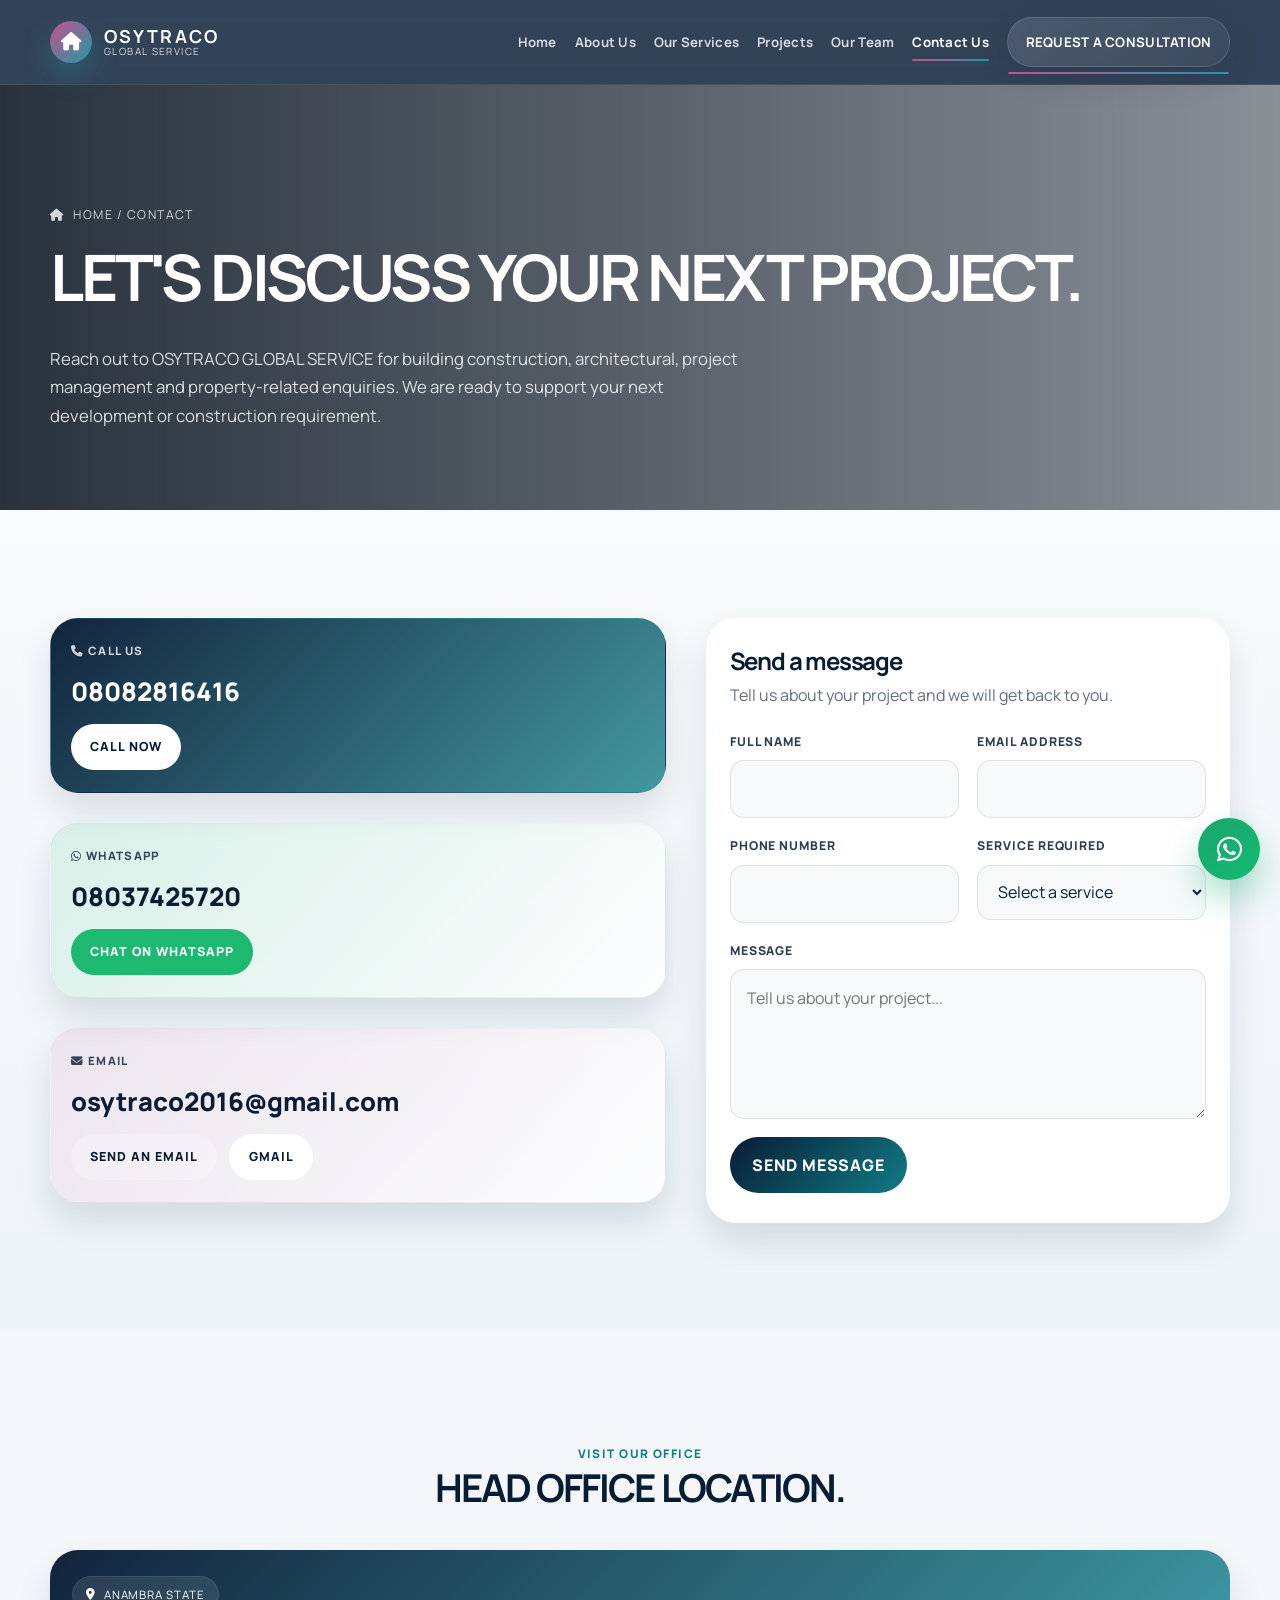
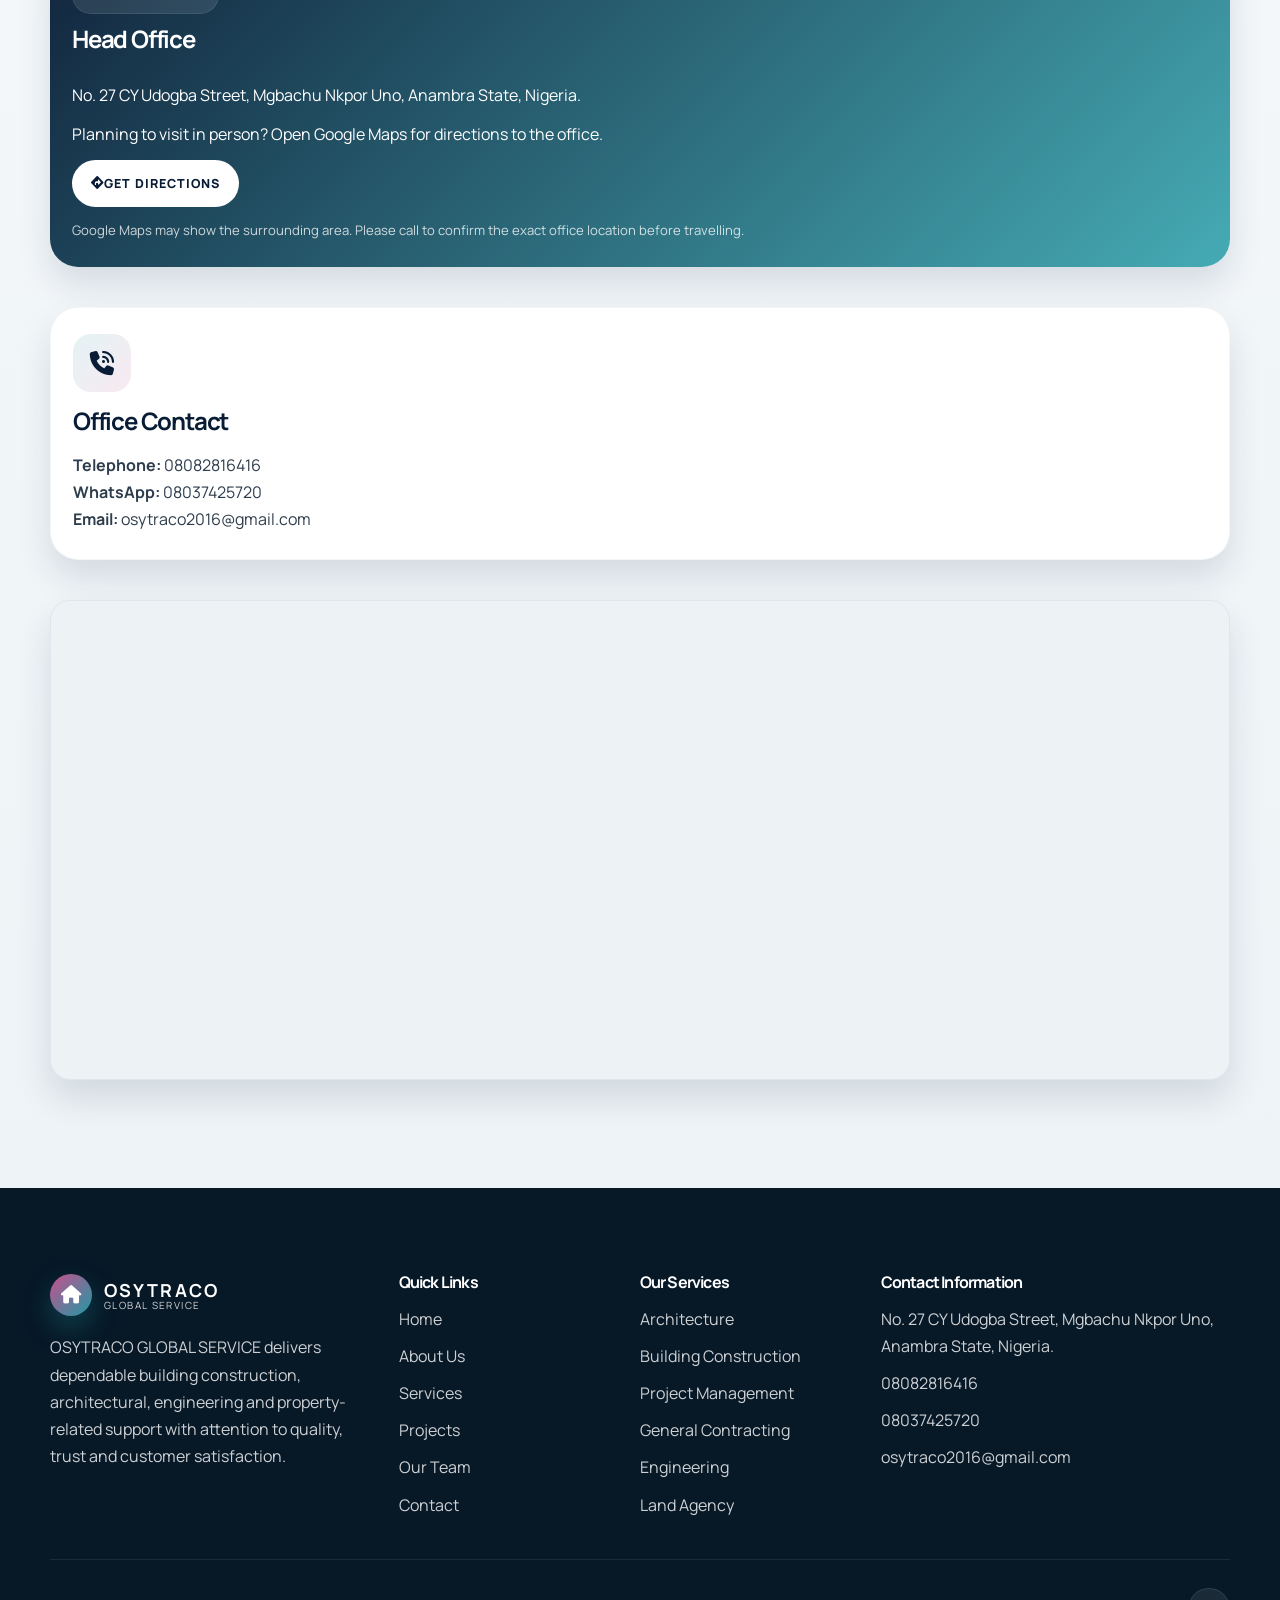
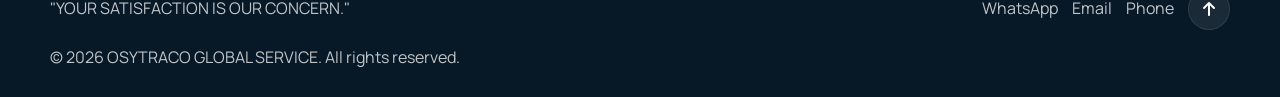
<file: contact.html>
<!DOCTYPE html>
<html lang="en">
  <head>
    <meta charset="UTF-8" />
    <meta name="viewport" content="width=device-width, initial-scale=1.0" />
    <title>Contact Us | OSYTRACO GLOBAL SERVICE</title>
    <meta
      name="description"
      content="Contact OSYTRACO GLOBAL SERVICE by phone, WhatsApp or email for building construction, architecture, project management and property services in Anambra State, Nigeria."
    />
    <link rel="preconnect" href="https://fonts.googleapis.com" />
    <link rel="preconnect" href="https://fonts.gstatic.com" crossorigin />
    <link href="https://fonts.googleapis.com/css2?family=Manrope:wght@400;500;600;700;800&display=swap" rel="stylesheet" />
    <link rel="stylesheet" href="https://cdnjs.cloudflare.com/ajax/libs/font-awesome/6.5.2/css/all.min.css" />
    <link rel="stylesheet" href="styles.css" />
  </head>
  <body class="page-shell" id="top">
    <header class="site-header">
      <nav class="navbar container" aria-label="Main navigation">
        <a class="brand" href="index.html" aria-label="OSYTRACO home">
          <span class="brand-mark"><i class="fa-solid fa-house" aria-hidden="true"></i></span>
          <span class="brand-text">
            <strong>OSYTRACO</strong>
            <small>GLOBAL SERVICE</small>
          </span>
        </a>

        <button class="menu-toggle" aria-label="Toggle menu" aria-expanded="false">
          <i class="fa-solid fa-bars"></i>
        </button>

        <div class="nav-links" id="navMenu">
          <a href="index.html">Home</a>
          <a href="about.html">About Us</a>
          <a href="services.html">Our Services</a>
          <a href="projects.html">Projects</a>
          <a href="team.html">Our Team</a>
          <a href="contact.html" class="active">Contact Us</a>
          <a class="nav-cta" href="contact.html">REQUEST A CONSULTATION</a>
        </div>
      </nav>
    </header>

    <main>
      <section class="page-hero">
        <div class="container page-hero-inner">
          <div class="breadcrumb"><i class="fa-solid fa-house"></i> Home / Contact</div>
          <h1>LET'S DISCUSS YOUR NEXT PROJECT.</h1>
          <p>
            Reach out to OSYTRACO GLOBAL SERVICE for building construction, architectural, project management and property-related enquiries. We are ready to support your next development or construction requirement.
          </p>
        </div>
      </section>

      <section class="section contact-section">
        <div class="container contact-layout">
          <div class="contact-cards">
            <article class="contact-card call">
              <div class="label"><i class="fa-solid fa-phone"></i> Call Us</div>
              <div class="value">08082816416</div>
              <a class="action-link primary" href="tel:+2348082816416">Call Now</a>
            </article>

            <article class="contact-card whatsapp">
              <div class="label"><i class="fa-brands fa-whatsapp"></i> WhatsApp</div>
              <div class="value">08037425720</div>
              <a class="action-link whats" href="https://wa.me/2348037425720?text=Hello%20OSYTRACO%20GLOBAL%20SERVICE.%20I%20visited%20your%20website%20and%20would%20like%20to%20make%20an%20enquiry%20about%20your%20services." target="_blank" rel="noreferrer">Chat on WhatsApp</a>
            </article>

            <article class="contact-card email">
              <div class="label"><i class="fa-solid fa-envelope"></i> Email</div>
              <div class="value">osytraco2016@gmail.com</div>
              <div style="display:flex; gap: 12px; flex-wrap: wrap;">
                <a class="action-link mail" href="mailto:osytraco2016@gmail.com?subject=Business%20Enquiry%20-%20OSYTRACO%20GLOBAL%20SERVICE&body=Hello%20OSYTRACO%20GLOBAL%20SERVICE%2C%0D%0A%0D%0AI%20would%20like%20to%20make%20an%20enquiry%20about%20your%20services.%0D%0A%0D%0AThank%20you." target="_self">Send an Email</a>
                <a class="action-link primary" href="https://mail.google.com/mail/?view=cm&fs=1&to=osytraco2016@gmail.com" target="_blank" rel="noreferrer">Gmail</a>
              </div>
            </article>
          </div>

          <div class="contact-form-wrap">
            <h3>Send a message</h3>
            <p class="text-muted">Tell us about your project and we will get back to you.</p>

            <form id="contactForm" novalidate>
              <div class="form-grid">
                <div class="form-field">
                  <label for="fullName">Full Name</label>
                  <input id="fullName" name="fullName" type="text" required />
                  <span class="field-error" data-error-for="fullName">Please enter your full name.</span>
                </div>

                <div class="form-field">
                  <label for="email">Email Address</label>
                  <input id="email" name="email" type="email" required />
                  <span class="field-error" data-error-for="email">Please enter a valid email address.</span>
                </div>

                <div class="form-field">
                  <label for="phone">Phone Number</label>
                  <input id="phone" name="phone" type="tel" required />
                  <span class="field-error" data-error-for="phone">Please enter your phone number.</span>
                </div>

                <div class="form-field">
                  <label for="service">Service Required</label>
                  <select id="service" name="service" required>
                    <option value="">Select a service</option>
                    <option>Architectural Services</option>
                    <option>Building Construction</option>
                    <option>General Contracting</option>
                    <option>Project Management</option>
                    <option>Engineering Services</option>
                    <option>Land Agency</option>
                    <option>Other Enquiries</option>
                  </select>
                  <span class="field-error" data-error-for="service">Please choose a service.</span>
                </div>

                <div class="form-field full">
                  <label for="message">Message</label>
                  <textarea id="message" name="message" required placeholder="Tell us about your project..."></textarea>
                  <span class="field-error" data-error-for="message">Please include a short message.</span>
                </div>
              </div>

              <button class="form-submit" type="submit">Send Message</button>
              <div id="formStatus" class="form-status" aria-live="polite"></div>
            </form>
          </div>
        </div>
      </section>

      <section class="section section-muted">
        <div class="container">
          <div class="section-header">
            <span class="eyebrow">Visit Our Office</span>
            <h2>HEAD OFFICE LOCATION.</h2>
          </div>

          <div class="page-split">
            <div class="map-card">
              <div class="location-tag"><i class="fa-solid fa-location-dot"></i> Anambra State</div>
              <h3>Head Office</h3>
              <p>No. 27 CY Udogba Street, Mgbachu Nkpor Uno, Anambra State, Nigeria.</p>
              <p>Planning to visit in person? Open Google Maps for directions to the office.</p>
              <a class="action-link primary" href="https://www.google.com/maps/dir/?api=1&amp;destination=No.%2027%20CY%20Udogba%20Street%2C%20Mgbachu%20Nkpor%20Uno%2C%20Anambra%20State%2C%20Nigeria" target="_blank" rel="noreferrer">
                <i class="fa-solid fa-diamond-turn-right" aria-hidden="true"></i> Get directions
              </a>
              <p class="map-visit-note">Google Maps may show the surrounding area. Please call to confirm the exact office location before travelling.</p>
            </div>

            <div class="info-box">
              <div class="icon-box"><i class="fa-solid fa-phone-volume"></i></div>
              <h3>Office Contact</h3>
              <p><strong>Telephone:</strong> <a href="tel:+2348082816416">08082816416</a></p>
              <p><strong>WhatsApp:</strong> <a href="https://wa.me/2348037425720?text=Hello%20OSYTRACO%20GLOBAL%20SERVICE.%20I%20visited%20your%20website%20and%20would%20like%20to%20make%20an%20enquiry%20about%20your%20services." target="_blank" rel="noreferrer">08037425720</a></p>
              <p><strong>Email:</strong> <a href="mailto:osytraco2016@gmail.com">osytraco2016@gmail.com</a></p>
            </div>

            <div class="office-map-frame">
              <iframe
                title="Google Maps directions to OSYTRACO GLOBAL SERVICE head office"
                src="https://maps.google.com/maps?q=No.%2027%20CY%20Udogba%20Street%2C%20Mgbachu%20Nkpor%20Uno%2C%20Anambra%20State%2C%20Nigeria&amp;output=embed"
                loading="lazy"
                referrerpolicy="no-referrer-when-downgrade"
                allowfullscreen
              ></iframe>
            </div>
          </div>
        </div>
      </section>
    </main>

    <footer>
      <div class="container">
        <div class="footer-grid">
          <div class="footer-col">
            <div class="footer-brand">
              <span class="brand-mark"><i class="fa-solid fa-house" aria-hidden="true"></i></span>
              <span class="brand-text">
                <strong>OSYTRACO</strong>
                <small>GLOBAL SERVICE</small>
              </span>
            </div>
            <p>OSYTRACO GLOBAL SERVICE delivers dependable building construction, architectural, engineering and property-related support with attention to quality, trust and customer satisfaction.</p>
          </div>

          <div class="footer-col">
            <h4>Quick Links</h4>
            <ul class="footer-links">
              <li><a href="index.html">Home</a></li>
              <li><a href="about.html">About Us</a></li>
              <li><a href="services.html">Services</a></li>
              <li><a href="projects.html">Projects</a></li>
              <li><a href="team.html">Our Team</a></li>
              <li><a href="contact.html">Contact</a></li>
            </ul>
          </div>

          <div class="footer-col">
            <h4>Our Services</h4>
            <ul class="footer-links">
              <li><a href="services.html">Architecture</a></li>
              <li><a href="services.html">Building Construction</a></li>
              <li><a href="services.html">Project Management</a></li>
              <li><a href="services.html">General Contracting</a></li>
              <li><a href="services.html">Engineering</a></li>
              <li><a href="services.html">Land Agency</a></li>
            </ul>
          </div>

          <div class="footer-col">
            <h4>Contact Information</h4>
            <div class="footer-contact">
              <div>No. 27 CY Udogba Street, Mgbachu Nkpor Uno, Anambra State, Nigeria.</div>
              <div><a href="tel:+2348082816416">08082816416</a></div>
              <div><a href="https://wa.me/2348037425720?text=Hello%20OSYTRACO%20GLOBAL%20SERVICE.%20I%20visited%20your%20website%20and%20would%20like%20to%20make%20an%20enquiry%20about%20your%20services." target="_blank" rel="noreferrer">08037425720</a></div>
              <div><a href="mailto:osytraco2016@gmail.com">osytraco2016@gmail.com</a></div>
            </div>
          </div>
        </div>

        <div class="footer-motto">
          <div>"YOUR SATISFACTION IS OUR CONCERN."</div>
          <div class="footer-links-inline">
            <a href="https://wa.me/2348037425720?text=Hello%20OSYTRACO%20GLOBAL%20SERVICE.%20I%20visited%20your%20website%20and%20would%20like%20to%20make%20an%20enquiry%20about%20your%20services." target="_blank" rel="noreferrer">WhatsApp</a>
            <a href="mailto:osytraco2016@gmail.com">Email</a>
            <a href="tel:+2348082816416">Phone</a>
            <a href="#top" class="back-to-top" aria-label="Back to top"><i class="fa-solid fa-arrow-up"></i></a>
          </div>
        </div>

        <div class="footer-motto" style="border-top:none; padding-top:14px;">
          <div>© <span id="year"></span> OSYTRACO GLOBAL SERVICE. All rights reserved.</div>
        </div>
      </div>
    </footer>

    <a class="floating-whatsapp" href="https://wa.me/2348037425720?text=Hello%20OSYTRACO%20GLOBAL%20SERVICE.%20I%20visited%20your%20website%20and%20would%20like%20to%20make%20an%20enquiry%20about%20your%20services." target="_blank" rel="noreferrer" aria-label="Chat on WhatsApp">
      <i class="fa-brands fa-whatsapp"></i>
    </a>

    <script src="script.js"></script>
  </body>
</html>
</file>
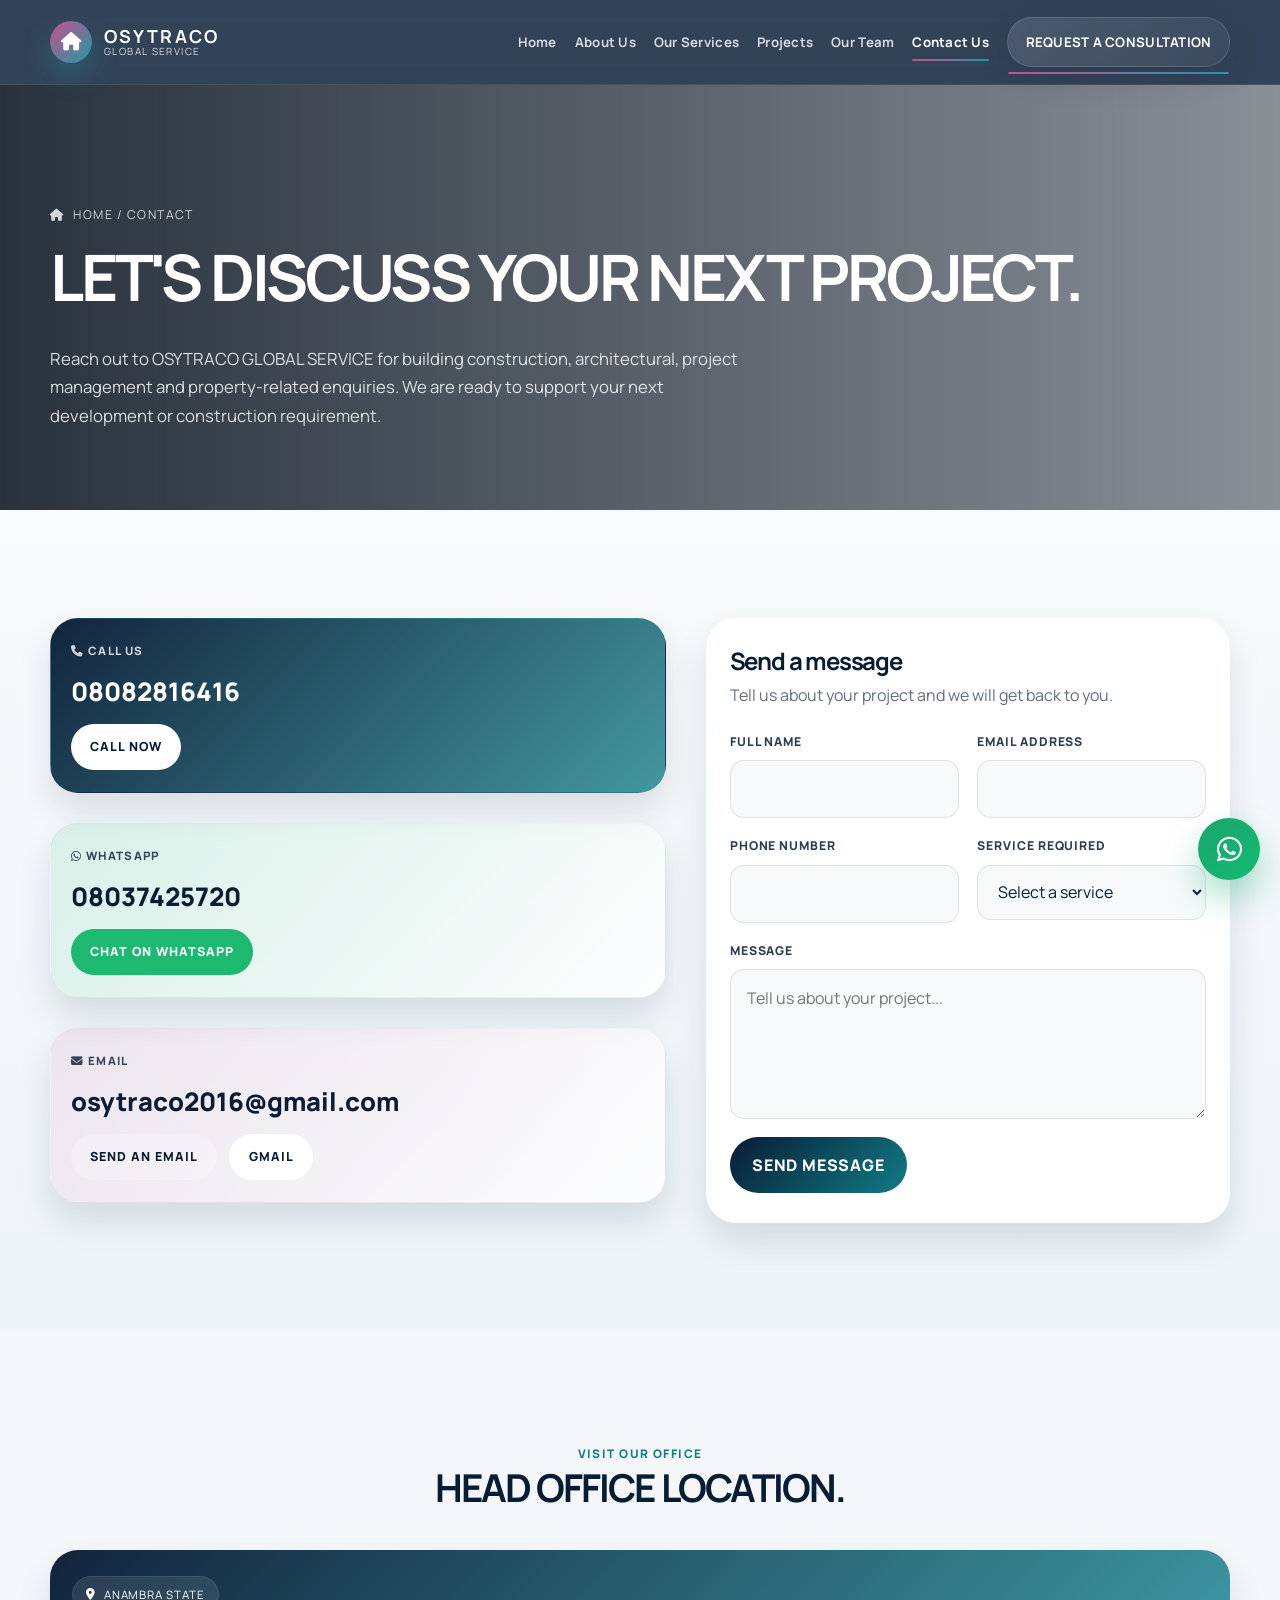
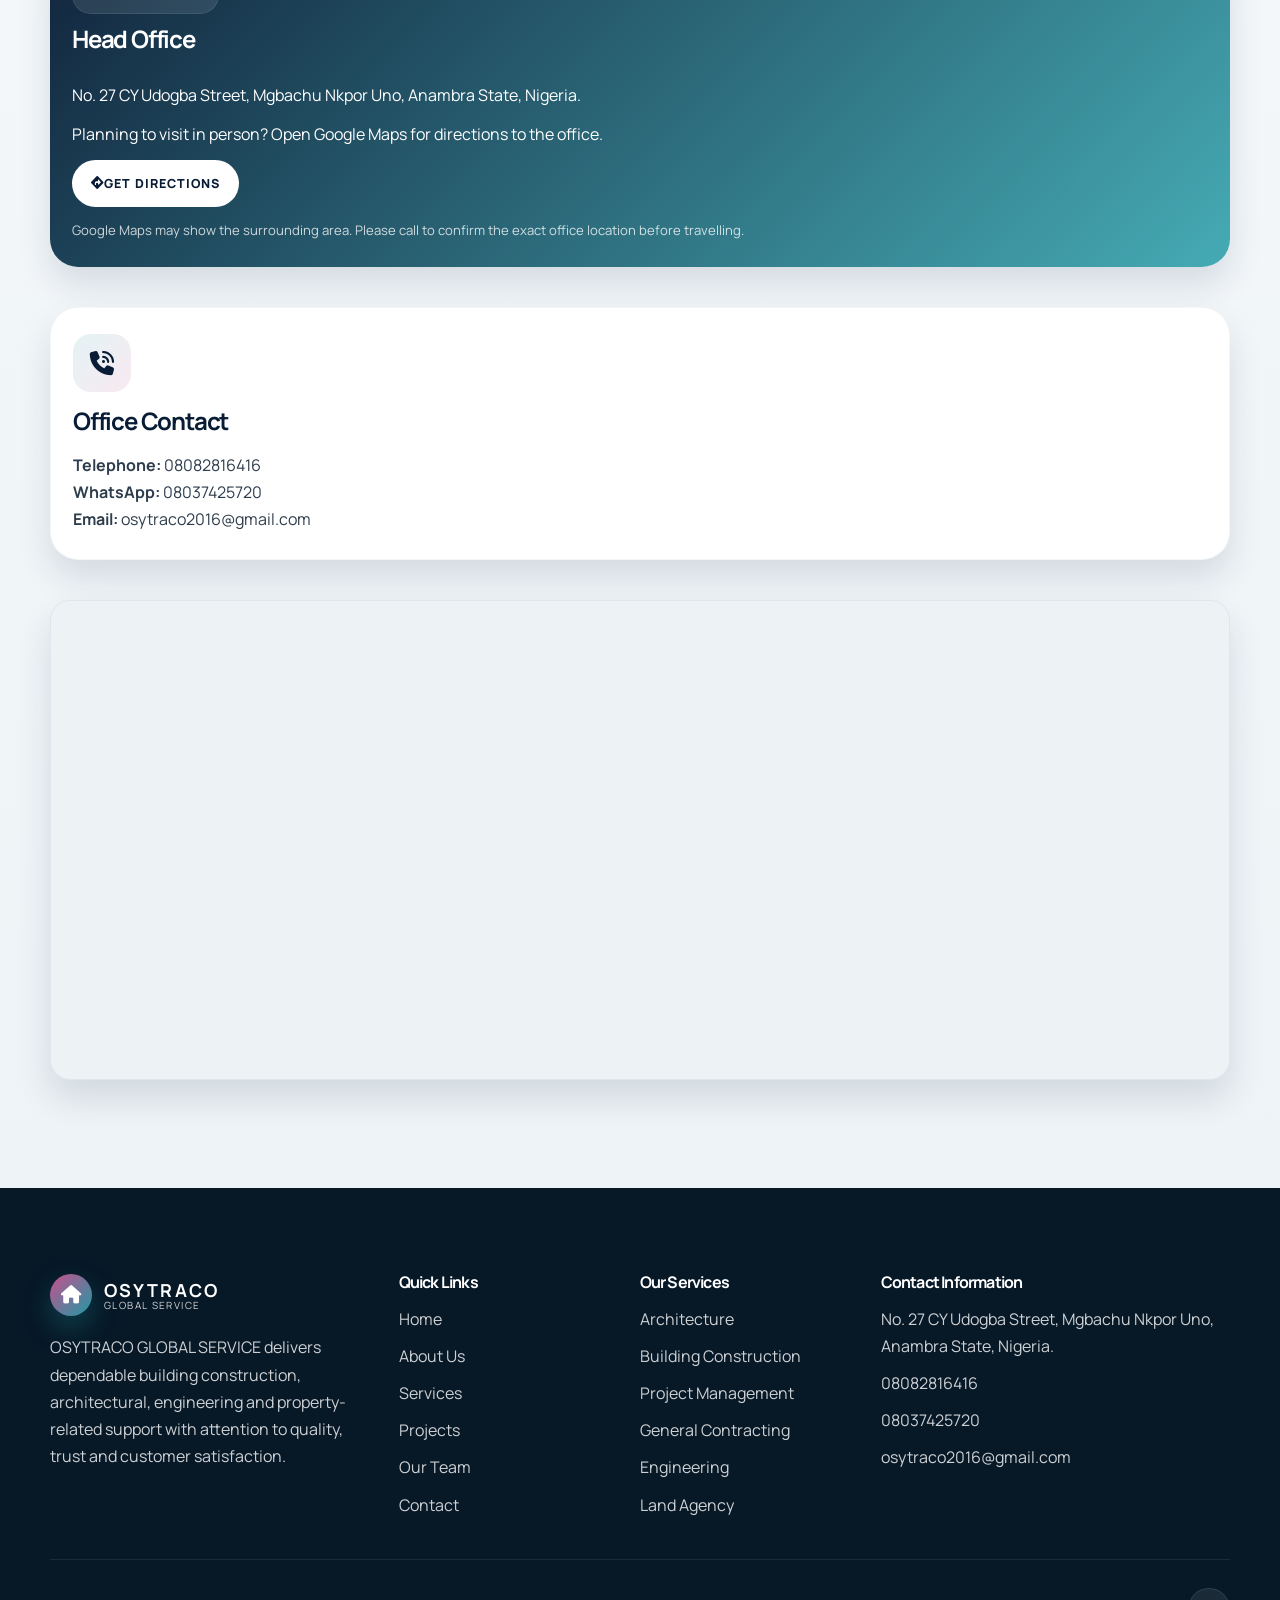
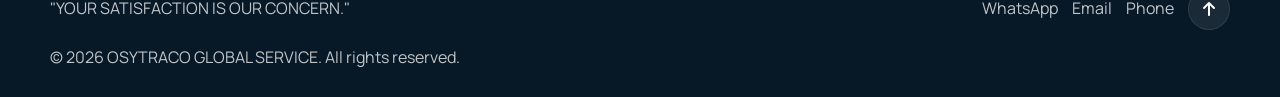
<file: OSYTRACO/contact.html>
<!DOCTYPE html>
<html lang="en">
  <head>
    <meta charset="UTF-8" />
    <meta name="viewport" content="width=device-width, initial-scale=1.0" />
    <title>Contact Us | OSYTRACO GLOBAL SERVICE</title>
    <meta
      name="description"
      content="Contact OSYTRACO GLOBAL SERVICE by phone, WhatsApp or email for building construction, architecture, project management and property services in Anambra State, Nigeria."
    />
    <link rel="preconnect" href="https://fonts.googleapis.com" />
    <link rel="preconnect" href="https://fonts.gstatic.com" crossorigin />
    <link href="https://fonts.googleapis.com/css2?family=Manrope:wght@400;500;600;700;800&display=swap" rel="stylesheet" />
    <link rel="stylesheet" href="https://cdnjs.cloudflare.com/ajax/libs/font-awesome/6.5.2/css/all.min.css" />
    <link rel="stylesheet" href="styles.css" />
  </head>
  <body class="page-shell" id="top">
    <header class="site-header">
      <nav class="navbar container" aria-label="Main navigation">
        <a class="brand" href="index.html" aria-label="OSYTRACO home">
          <span class="brand-mark"><i class="fa-solid fa-house" aria-hidden="true"></i></span>
          <span class="brand-text">
            <strong>OSYTRACO</strong>
            <small>GLOBAL SERVICE</small>
          </span>
        </a>

        <button class="menu-toggle" aria-label="Toggle menu" aria-expanded="false">
          <i class="fa-solid fa-bars"></i>
        </button>

        <div class="nav-links" id="navMenu">
          <a href="index.html">Home</a>
          <a href="about.html">About Us</a>
          <a href="services.html">Our Services</a>
          <a href="projects.html">Projects</a>
          <a href="team.html">Our Team</a>
          <a href="contact.html" class="active">Contact Us</a>
          <a class="nav-cta" href="contact.html">REQUEST A CONSULTATION</a>
        </div>
      </nav>
    </header>

    <main>
      <section class="page-hero">
        <div class="container page-hero-inner">
          <div class="breadcrumb"><i class="fa-solid fa-house"></i> Home / Contact</div>
          <h1>LET'S DISCUSS YOUR NEXT PROJECT.</h1>
          <p>
            Reach out to OSYTRACO GLOBAL SERVICE for building construction, architectural, project management and property-related enquiries. We are ready to support your next development or construction requirement.
          </p>
        </div>
      </section>

      <section class="section contact-section">
        <div class="container contact-layout">
          <div class="contact-cards">
            <article class="contact-card call">
              <div class="label"><i class="fa-solid fa-phone"></i> Call Us</div>
              <div class="value">08082816416</div>
              <a class="action-link primary" href="tel:+2348082816416">Call Now</a>
            </article>

            <article class="contact-card whatsapp">
              <div class="label"><i class="fa-brands fa-whatsapp"></i> WhatsApp</div>
              <div class="value">08037425720</div>
              <a class="action-link whats" href="https://wa.me/2348037425720?text=Hello%20OSYTRACO%20GLOBAL%20SERVICE.%20I%20visited%20your%20website%20and%20would%20like%20to%20make%20an%20enquiry%20about%20your%20services." target="_blank" rel="noreferrer">Chat on WhatsApp</a>
            </article>

            <article class="contact-card email">
              <div class="label"><i class="fa-solid fa-envelope"></i> Email</div>
              <div class="value">osytraco2016@gmail.com</div>
              <div style="display:flex; gap: 12px; flex-wrap: wrap;">
                <a class="action-link mail" href="mailto:osytraco2016@gmail.com?subject=Business%20Enquiry%20-%20OSYTRACO%20GLOBAL%20SERVICE&body=Hello%20OSYTRACO%20GLOBAL%20SERVICE%2C%0D%0A%0D%0AI%20would%20like%20to%20make%20an%20enquiry%20about%20your%20services.%0D%0A%0D%0AThank%20you." target="_self">Send an Email</a>
                <a class="action-link primary" href="https://mail.google.com/mail/?view=cm&fs=1&to=osytraco2016@gmail.com" target="_blank" rel="noreferrer">Gmail</a>
              </div>
            </article>
          </div>

          <div class="contact-form-wrap">
            <h3>Send a message</h3>
            <p class="text-muted">Tell us about your project and we will get back to you.</p>

            <form id="contactForm" novalidate>
              <div class="form-grid">
                <div class="form-field">
                  <label for="fullName">Full Name</label>
                  <input id="fullName" name="fullName" type="text" required />
                  <span class="field-error" data-error-for="fullName">Please enter your full name.</span>
                </div>

                <div class="form-field">
                  <label for="email">Email Address</label>
                  <input id="email" name="email" type="email" required />
                  <span class="field-error" data-error-for="email">Please enter a valid email address.</span>
                </div>

                <div class="form-field">
                  <label for="phone">Phone Number</label>
                  <input id="phone" name="phone" type="tel" required />
                  <span class="field-error" data-error-for="phone">Please enter your phone number.</span>
                </div>

                <div class="form-field">
                  <label for="service">Service Required</label>
                  <select id="service" name="service" required>
                    <option value="">Select a service</option>
                    <option>Architectural Services</option>
                    <option>Building Construction</option>
                    <option>General Contracting</option>
                    <option>Project Management</option>
                    <option>Engineering Services</option>
                    <option>Land Agency</option>
                    <option>Other Enquiries</option>
                  </select>
                  <span class="field-error" data-error-for="service">Please choose a service.</span>
                </div>

                <div class="form-field full">
                  <label for="message">Message</label>
                  <textarea id="message" name="message" required placeholder="Tell us about your project..."></textarea>
                  <span class="field-error" data-error-for="message">Please include a short message.</span>
                </div>
              </div>

              <button class="form-submit" type="submit">Send Message</button>
              <div id="formStatus" class="form-status" aria-live="polite"></div>
            </form>
          </div>
        </div>
      </section>

      <section class="section section-muted">
        <div class="container">
          <div class="section-header">
            <span class="eyebrow">Visit Our Office</span>
            <h2>HEAD OFFICE LOCATION.</h2>
          </div>

          <div class="page-split">
            <div class="map-card">
              <div class="location-tag"><i class="fa-solid fa-location-dot"></i> Anambra State</div>
              <h3>Head Office</h3>
              <p>No. 27 CY Udogba Street, Mgbachu Nkpor Uno, Anambra State, Nigeria.</p>
              <p>Planning to visit in person? Open Google Maps for directions to the office.</p>
              <a class="action-link primary" href="https://www.google.com/maps/dir/?api=1&amp;destination=No.%2027%20CY%20Udogba%20Street%2C%20Mgbachu%20Nkpor%20Uno%2C%20Anambra%20State%2C%20Nigeria" target="_blank" rel="noreferrer">
                <i class="fa-solid fa-diamond-turn-right" aria-hidden="true"></i> Get directions
              </a>
              <p class="map-visit-note">Google Maps may show the surrounding area. Please call to confirm the exact office location before travelling.</p>
            </div>

            <div class="info-box">
              <div class="icon-box"><i class="fa-solid fa-phone-volume"></i></div>
              <h3>Office Contact</h3>
              <p><strong>Telephone:</strong> <a href="tel:+2348082816416">08082816416</a></p>
              <p><strong>WhatsApp:</strong> <a href="https://wa.me/2348037425720?text=Hello%20OSYTRACO%20GLOBAL%20SERVICE.%20I%20visited%20your%20website%20and%20would%20like%20to%20make%20an%20enquiry%20about%20your%20services." target="_blank" rel="noreferrer">08037425720</a></p>
              <p><strong>Email:</strong> <a href="mailto:osytraco2016@gmail.com">osytraco2016@gmail.com</a></p>
            </div>

            <div class="office-map-frame">
              <iframe
                title="Google Maps directions to OSYTRACO GLOBAL SERVICE head office"
                src="https://maps.google.com/maps?q=No.%2027%20CY%20Udogba%20Street%2C%20Mgbachu%20Nkpor%20Uno%2C%20Anambra%20State%2C%20Nigeria&amp;output=embed"
                loading="lazy"
                referrerpolicy="no-referrer-when-downgrade"
                allowfullscreen
              ></iframe>
            </div>
          </div>
        </div>
      </section>
    </main>

    <footer>
      <div class="container">
        <div class="footer-grid">
          <div class="footer-col">
            <div class="footer-brand">
              <span class="brand-mark"><i class="fa-solid fa-house" aria-hidden="true"></i></span>
              <span class="brand-text">
                <strong>OSYTRACO</strong>
                <small>GLOBAL SERVICE</small>
              </span>
            </div>
            <p>OSYTRACO GLOBAL SERVICE delivers dependable building construction, architectural, engineering and property-related support with attention to quality, trust and customer satisfaction.</p>
          </div>

          <div class="footer-col">
            <h4>Quick Links</h4>
            <ul class="footer-links">
              <li><a href="index.html">Home</a></li>
              <li><a href="about.html">About Us</a></li>
              <li><a href="services.html">Services</a></li>
              <li><a href="projects.html">Projects</a></li>
              <li><a href="team.html">Our Team</a></li>
              <li><a href="contact.html">Contact</a></li>
            </ul>
          </div>

          <div class="footer-col">
            <h4>Our Services</h4>
            <ul class="footer-links">
              <li><a href="services.html">Architecture</a></li>
              <li><a href="services.html">Building Construction</a></li>
              <li><a href="services.html">Project Management</a></li>
              <li><a href="services.html">General Contracting</a></li>
              <li><a href="services.html">Engineering</a></li>
              <li><a href="services.html">Land Agency</a></li>
            </ul>
          </div>

          <div class="footer-col">
            <h4>Contact Information</h4>
            <div class="footer-contact">
              <div>No. 27 CY Udogba Street, Mgbachu Nkpor Uno, Anambra State, Nigeria.</div>
              <div><a href="tel:+2348082816416">08082816416</a></div>
              <div><a href="https://wa.me/2348037425720?text=Hello%20OSYTRACO%20GLOBAL%20SERVICE.%20I%20visited%20your%20website%20and%20would%20like%20to%20make%20an%20enquiry%20about%20your%20services." target="_blank" rel="noreferrer">08037425720</a></div>
              <div><a href="mailto:osytraco2016@gmail.com">osytraco2016@gmail.com</a></div>
            </div>
          </div>
        </div>

        <div class="footer-motto">
          <div>"YOUR SATISFACTION IS OUR CONCERN."</div>
          <div class="footer-links-inline">
            <a href="https://wa.me/2348037425720?text=Hello%20OSYTRACO%20GLOBAL%20SERVICE.%20I%20visited%20your%20website%20and%20would%20like%20to%20make%20an%20enquiry%20about%20your%20services." target="_blank" rel="noreferrer">WhatsApp</a>
            <a href="mailto:osytraco2016@gmail.com">Email</a>
            <a href="tel:+2348082816416">Phone</a>
            <a href="#top" class="back-to-top" aria-label="Back to top"><i class="fa-solid fa-arrow-up"></i></a>
          </div>
        </div>

        <div class="footer-motto" style="border-top:none; padding-top:14px;">
          <div>© <span id="year"></span> OSYTRACO GLOBAL SERVICE. All rights reserved.</div>
        </div>
      </div>
    </footer>

    <a class="floating-whatsapp" href="https://wa.me/2348037425720?text=Hello%20OSYTRACO%20GLOBAL%20SERVICE.%20I%20visited%20your%20website%20and%20would%20like%20to%20make%20an%20enquiry%20about%20your%20services." target="_blank" rel="noreferrer" aria-label="Chat on WhatsApp">
      <i class="fa-brands fa-whatsapp"></i>
    </a>

    <script src="script.js"></script>
  </body>
</html>
</file>
<file: styles.css>
:root {
  --navy-900: #081c35;
  --navy-800: #0d2443;
  --navy-700: #173a5b;
  --dark-blue: #0d1d2a;
  --teal-500: #1f9aa5;
  --teal-600: #117c86;
  --magenta-500: #c94f8d;
  --magenta-600: #9c3a73;
  --gray-50: #f5f7fa;
  --gray-100: #edf2f5;
  --gray-200: #dee7ec;
  --gray-300: #c7d3db;
  --gray-500: #5f7081;
  --gray-700: #2e3d4d;
  --white: #ffffff;
  --green-500: #1dbf73;
  --shadow-soft: 0 20px 42px rgba(8, 28, 53, 0.12);
  --shadow-card: 0 18px 34px rgba(11, 34, 68, 0.12);
  --radius-lg: 28px;
  --radius-md: 20px;
  --radius-sm: 12px;
  --max-width: min(1180px, calc(100% - 32px));
}

* {
  box-sizing: border-box;
}

html {
  scroll-behavior: smooth;
  scroll-padding-top: 84px;
}

body {
  margin: 0;
  font-family: 'Manrope', sans-serif;
  color: var(--navy-900);
  background: var(--gray-50);
  line-height: 1.7;
  overflow-x: hidden;
}

img {
  max-width: 100%;
  display: block;
}

a {
  color: inherit;
  text-decoration: none;
}

button,
input,
select,
textarea {
  font: inherit;
}

.container {
  width: var(--max-width);
  margin: 0 auto;
}

.page-shell {
  min-height: 100vh;
}

.scroll-reveal {
  opacity: 0;
  transform: translateY(18px);
  transition: opacity 0.65s ease, transform 0.65s ease;
  transition-delay: var(--reveal-delay, 0ms);
}

.scroll-reveal.is-visible {
  opacity: 1;
  transform: translateY(0);
}

.section {
  padding: 108px 0;
}

.section-compact {
  padding: 88px 0;
}

.section-header {
  margin: 0 auto 42px;
  text-align: center;
  max-width: 760px;
}

.eyebrow {
  display: inline-block;
  font-size: 0.74rem;
  letter-spacing: 0.12em;
  text-transform: uppercase;
  font-weight: 800;
  color: var(--teal-600);
}

h1,
h2,
h3,
h4 {
  margin: 0 0 18px;
  letter-spacing: -0.05em;
  line-height: 1.08;
}

h1 {
  font-size: clamp(2.7rem, 5vw, 5rem);
}

h2 {
  font-size: clamp(2.2rem, 3vw, 3.3rem);
}

h3 {
  font-size: 1.5rem;
}

p {
  margin: 0;
}

.site-header {
  position: sticky;
  top: 0;
  z-index: 100;
  background: rgba(8, 28, 53, 0.82);
  backdrop-filter: blur(14px);
  border-bottom: 1px solid rgba(255, 255, 255, 0.08);
}

.navbar {
  min-height: 84px;
  display: flex;
  align-items: center;
  justify-content: space-between;
}

.brand {
  display: inline-flex;
  align-items: center;
  gap: 12px;
  color: var(--white);
}

.brand-mark {
  width: 42px;
  height: 42px;
  border-radius: 50%;
  display: grid;
  place-items: center;
  background: linear-gradient(135deg, var(--magenta-500), var(--teal-500));
  color: var(--white);
  font-weight: 800;
  box-shadow: 0 12px 28px rgba(31, 154, 165, 0.32);
}

.brand-mark i {
  font-size: 1.15rem;
  line-height: 1;
}

.brand-text {
  display: inline-flex;
  flex-direction: column;
  line-height: 1.06;
}

.brand-text strong {
  font-size: 1.12rem;
  letter-spacing: 0.13em;
}

.brand-text small {
  font-size: 0.62rem;
  letter-spacing: 0.14em;
  opacity: 0.82;
}

.nav-links {
  display: flex;
  align-items: center;
  gap: 18px;
}

.nav-links a {
  position: relative;
  color: rgba(255, 255, 255, 0.8);
  font-size: 0.83rem;
  font-weight: 700;
  letter-spacing: 0.02em;
  transition: color 0.25s ease;
}

.nav-links a::after {
  content: "";
  position: absolute;
  left: 0;
  bottom: -8px;
  width: 100%;
  height: 2px;
  border-radius: 999px;
  background: linear-gradient(90deg, var(--magenta-500), var(--teal-500));
  transform: scaleX(0);
  transform-origin: left;
  transition: transform 0.25s ease;
}

.nav-links a:hover,
.nav-links a.active {
  color: var(--white);
}

.nav-links a:hover::after,
.nav-links a.active::after {
  transform: scaleX(1);
}

.nav-cta {
  display: inline-flex;
  align-items: center;
  justify-content: center;
  min-height: 46px;
  padding: 0.78rem 1.1rem;
  border-radius: 999px;
  border: 1px solid rgba(255,255,255,0.14);
  background: linear-gradient(135deg, rgba(255,255,255,0.12), rgba(255,255,255,0.04));
  color: var(--white) !important;
  box-shadow: 0 12px 30px rgba(0,0,0,0.12);
}

.menu-toggle {
  display: none;
  width: 46px;
  height: 46px;
  border-radius: 50%;
  border: 1px solid rgba(255,255,255,0.18);
  background: rgba(255,255,255,0.05);
  color: var(--white);
  cursor: pointer;
}

.hero {
  position: relative;
  background: linear-gradient(90deg, rgba(7,17,30,0.88), rgba(7,17,30,0.5)), url('https://images.unsplash.com/photo-1511818966892-d7d671e672a2?auto=format&fit=crop&w=1600&q=80') center/cover no-repeat;
  min-height: 760px;
  display: flex;
  align-items: center;
  color: var(--white);
}

.hero-inner {
  display: grid;
  grid-template-columns: 1.35fr 0.75fr;
  gap: 32px;
  align-items: center;
  padding: 80px 0;
}

.hero-copy h1 {
  margin-top: 18px;
  text-shadow: 0 10px 24px rgba(0,0,0,0.16);
  animation: fadeUp 0.8s ease both;
}

.hero-copy p {
  max-width: 680px;
  font-size: 1.06rem;
  color: rgba(255,255,255,0.8);
  margin-top: 22px;
  animation: fadeUp 0.9s 0.15s ease both;
}

.hero-actions {
  display: flex;
  flex-wrap: wrap;
  gap: 16px;
  margin-top: 34px;
  animation: fadeUp 1s 0.2s ease both;
}

.btn {
  display: inline-flex;
  align-items: center;
  justify-content: center;
  min-height: 52px;
  padding: 0.9rem 1.5rem;
  border-radius: 999px;
  border: 1px solid transparent;
  font-weight: 800;
  letter-spacing: 0.04em;
  text-transform: uppercase;
  transition: transform 0.25s ease, box-shadow 0.25s ease, background 0.25s ease;
}

.btn:hover {
  transform: translateY(-2px);
  box-shadow: 0 18px 30px rgba(0,0,0,0.15);
}

.btn-primary {
  background: linear-gradient(135deg, var(--magenta-500), var(--teal-500));
  color: var(--white);
}

.btn-light {
  background: rgba(255,255,255,0.08);
  border-color: rgba(255,255,255,0.18);
  color: var(--white);
}

.btn-whatsapp {
  background: linear-gradient(135deg, #1aa56d, #1dbf73);
  color: var(--white);
}

.btn-secondary {
  background: linear-gradient(135deg, var(--navy-900), var(--teal-600));
  color: var(--white);
}

.hero-metrics {
  list-style: none;
  padding: 0;
  margin: 34px 0 0;
  display: flex;
  flex-wrap: wrap;
  gap: 20px;
  animation: fadeUp 1.1s 0.25s ease both;
}

.hero-metrics li {
  display: flex;
  flex-direction: column;
  gap: 4px;
  min-width: 120px;
}

.hero-metrics strong {
  font-size: 1.1rem;
  font-weight: 800;
}

.hero-metrics span {
  color: rgba(255,255,255,0.72);
  font-size: 0.78rem;
  letter-spacing: 0.08em;
  text-transform: uppercase;
}

.hero-panel {
  background: rgba(255,255,255,0.1);
  border: 1px solid rgba(255,255,255,0.14);
  border-radius: var(--radius-lg);
  padding: 26px 26px 18px;
  box-shadow: var(--shadow-soft);
  backdrop-filter: blur(8px);
}

.hero-panel-top {
  display: flex;
  align-items: center;
  justify-content: space-between;
  margin-bottom: 18px;
}

.status-dot {
  display: inline-flex;
  align-items: center;
  gap: 8px;
  color: rgba(255,255,255,0.72);
  font-size: 0.76rem;
  letter-spacing: 0.08em;
  text-transform: uppercase;
}

.status-dot span {
  width: 10px;
  height: 10px;
  border-radius: 50%;
  background: #32d17d;
  box-shadow: 0 0 0 5px rgba(50, 209, 125, 0.16);
}

.mini-badge {
  display: inline-flex;
  align-items: center;
  justify-content: center;
  min-height: 32px;
  padding: 0.5rem 0.85rem;
  border-radius: 999px;
  background: rgba(31, 154, 165, 0.16);
  border: 1px solid rgba(31, 154, 165, 0.25);
  color: var(--white);
  font-size: 0.68rem;
  letter-spacing: 0.1em;
  text-transform: uppercase;
  font-weight: 800;
}

.panel-figure {
  border-radius: 18px;
  overflow: hidden;
  margin-bottom: 18px;
}

.panel-figure img {
  width: 100%;
  height: 250px;
  object-fit: cover;
}

.panel-body {
  display: grid;
  gap: 10px;
}

.panel-body strong {
  font-size: 1.2rem;
}

.panel-list {
  list-style: none;
  padding: 0;
  margin: 14px 0 0;
  display: grid;
  gap: 10px;
}

.panel-list li {
  display: flex;
  align-items: center;
  gap: 10px;
  color: rgba(255,255,255,0.8);
}

.panel-list li::before {
  content: "";
  width: 8px;
  height: 8px;
  border-radius: 50%;
  background: var(--magenta-500);
}

.page-hero {
  position: relative;
  padding: 120px 0 80px;
  background: linear-gradient(90deg, rgba(7,17,30,0.86), rgba(7,17,30,0.45)), url('https://images.unsplash.com/photo-1523217582562-09d0def993a6?auto=format&fit=crop&w=1600&q=80') center/cover no-repeat;
  color: var(--white);
}

.page-hero-inner {
  display: flex;
  flex-direction: column;
  gap: 16px;
}

.page-hero p {
  max-width: 720px;
  color: rgba(255,255,255,0.82);
  font-size: 1.05rem;
}

.breadcrumb {
  display: inline-flex;
  align-items: center;
  gap: 8px;
  font-size: 0.76rem;
  letter-spacing: 0.12em;
  text-transform: uppercase;
  color: rgba(255,255,255,0.8);
}

.section-muted {
  background: linear-gradient(180deg, #f5f8fa 0%, #edf3f6 100%);
}

.about-grid,
.contact-layout,
.director-wrap,
.infra-grid,
.stats-grid,
.services-layout,
.team-grid,
.page-split {
  display: grid;
  gap: 40px;
}

.about-grid {
  grid-template-columns: 1.02fr 1fr;
  align-items: center;
}

.about-visual {
  position: relative;
  min-height: 560px;
}

.about-photo {
  position: absolute;
  inset: 0;
  border-radius: 30px 30px 110px 30px;
  overflow: hidden;
  box-shadow: var(--shadow-soft);
}

.about-photo img {
  width: 100%;
  height: 100%;
  object-fit: cover;
}

.about-badge {
  position: absolute;
  right: -18px;
  bottom: 22px;
  width: min(300px, 60%);
  background: linear-gradient(135deg, var(--navy-900), var(--teal-600));
  color: var(--white);
  border-radius: 24px;
  padding: 18px 20px;
  box-shadow: var(--shadow-card);
}

.about-badge strong {
  display: block;
  font-size: 1.8rem;
  line-height: 1.05;
}

.about-copy {
  display: grid;
  gap: 18px;
}

.about-copy p {
  color: var(--gray-700);
}

.list-checks {
  list-style: none;
  padding: 0;
  margin: 10px 0 0;
  display: grid;
  grid-template-columns: repeat(2, minmax(165px, 1fr));
  gap: 14px 18px;
}

.list-checks li {
  display: flex;
  align-items: flex-start;
  gap: 12px;
  padding: 14px 14px;
  border-radius: 16px;
  background: rgba(255,255,255,0.75);
  border: 1px solid rgba(8, 28, 53, 0.06);
  box-shadow: 0 6px 18px rgba(11, 34, 68, 0.05);
}

.list-checks li::before {
  content: "\f00c";
  display: inline-grid;
  place-items: center;
  width: 22px;
  height: 22px;
  border-radius: 50%;
  background: rgba(31,154,165,0.14);
  color: var(--teal-600);
  font-family: "Font Awesome 6 Free";
  font-weight: 900;
}

.motto-box {
  padding: 20px 24px;
  border-left: 4px solid var(--magenta-500);
  border-radius: 20px;
  background: linear-gradient(135deg, rgba(201,79,141,0.06), rgba(31,154,165,0.06));
  box-shadow: 0 12px 24px rgba(11, 34, 68, 0.06);
}

.motto-box strong {
  display: block;
  margin-bottom: 6px;
  font-size: 1.08rem;
}

.services-grid,
.projects-grid,
.testimonial-grid,
.why-grid,
.team-grid,
.contact-cards,
.objective-grid,
.feature-grid,
.values-grid,
.stats-grid {
  display: grid;
  gap: 30px;
}

.services-grid {
  grid-template-columns: repeat(3, minmax(0, 1fr));
}

.service-card,
.project-card,
.testimonial-card,
.contact-card,
.info-box,
.value-card,
.feature-card,
.team-card,
.preview-card {
  background: var(--white);
  border: 1px solid rgba(8,28,53,0.04);
  border-radius: var(--radius-lg);
  box-shadow: var(--shadow-card);
}

.service-card {
  overflow: hidden;
  transition: transform 0.3s ease, box-shadow 0.3s ease;
}

.service-card:hover,
.preview-card:hover,
.team-card:hover,
.value-card:hover,
.feature-card:hover {
  transform: translateY(-8px);
  box-shadow: 0 26px 60px rgba(8, 28, 53, 0.12);
}

.service-visual {
  position: relative;
  height: 210px;
  overflow: hidden;
}

.service-visual img {
  width: 100%;
  height: 100%;
  object-fit: cover;
  transition: transform 0.5s ease;
}

.service-card:hover .service-visual img {
  transform: scale(1.06);
}

.service-label {
  position: absolute;
  left: 14px;
  top: 14px;
  display: inline-flex;
  align-items: center;
  gap: 8px;
  background: rgba(8,28,53,0.78);
  color: var(--white);
  border: 1px solid rgba(255,255,255,0.15);
  padding: 8px 12px;
  border-radius: 999px;
  font-size: 0.68rem;
  font-weight: 800;
  letter-spacing: 0.08em;
  text-transform: uppercase;
}

.service-body {
  padding: 24px 22px 22px;
}

.service-icon {
  width: 52px;
  height: 52px;
  display: grid;
  place-items: center;
  border-radius: 16px;
  background: linear-gradient(135deg, rgba(31,154,165,0.12), rgba(201,79,141,0.12));
  color: var(--navy-900);
  font-size: 1.5rem;
  margin-bottom: 16px;
}

.service-body h3 {
  margin-bottom: 10px;
}

.service-body p {
  color: var(--gray-700);
}

.service-actions {
  display: flex;
  gap: 12px;
  margin-top: 22px;
}

.service-link,
.inline-link {
  flex: 1;
  min-height: 44px;
  display: inline-flex;
  align-items: center;
  justify-content: center;
  border-radius: 12px;
  font-size: 0.78rem;
  font-weight: 800;
  letter-spacing: 0.04em;
  text-transform: uppercase;
}

.service-link.primary,
.inline-link.primary {
  background: rgba(8,28,53,0.06);
  color: var(--navy-900);
}

.service-link.whatsapp,
.inline-link.whatsapp {
  background: rgba(29,191,115,0.12);
  color: #0d7e4c;
}

.filter-bar {
  display: flex;
  justify-content: center;
  gap: 14px;
  flex-wrap: wrap;
  margin: 0 auto 34px;
}

.filter-btn {
  min-height: 42px;
  border: 1px solid rgba(8,28,53,0.08);
  border-radius: 999px;
  background: var(--white);
  color: var(--navy-900);
  padding: 0.7rem 1rem;
  font-weight: 700;
  cursor: pointer;
  transition: all 0.25s ease;
}

.filter-btn.active,
.filter-btn:hover {
  background: linear-gradient(135deg, var(--navy-900), var(--teal-600));
  color: var(--white);
  box-shadow: 0 12px 28px rgba(8, 28, 53, 0.17);
}

.projects-grid {
  grid-template-columns: repeat(3, minmax(0, 1fr));
}

.project-card {
  position: relative;
  overflow: hidden;
  cursor: pointer;
}

.project-card img {
  width: 100%;
  height: 310px;
  object-fit: cover;
  transition: transform 0.45s ease, filter 0.45s ease;
}

.project-card:hover img {
  transform: scale(1.06);
}

.project-card:hover .project-overlay {
  opacity: 1;
}

.project-overlay {
  position: absolute;
  inset: 0;
  background: linear-gradient(180deg, rgba(11,34,68,0.08), rgba(11,34,68,0.8));
  display: flex;
  align-items: flex-end;
  padding: 20px;
  opacity: 0;
  transition: opacity 0.35s ease;
}

.project-meta {
  color: var(--white);
}

.project-meta span {
  display: block;
  font-size: 0.72rem;
  letter-spacing: 0.1em;
  text-transform: uppercase;
  color: rgba(255,255,255,0.78);
}

.project-meta strong {
  display: block;
  margin-top: 8px;
  font-size: 1.2rem;
}

.project-card.hidden {
  display: none;
}

.why-section {
  background: linear-gradient(135deg, rgba(8,28,53,0.97), rgba(16,45,77,0.96));
  color: var(--white);
}

.why-grid {
  grid-template-columns: repeat(4, minmax(0, 1fr));
}

.why-item {
  background: rgba(255,255,255,0.04);
  border: 1px solid rgba(255,255,255,0.08);
  border-radius: 22px;
  padding: 28px 22px;
  box-shadow: 0 16px 30px rgba(0,0,0,0.12);
}

.why-icon {
  width: 58px;
  height: 58px;
  display: grid;
  place-items: center;
  border-radius: 18px;
  background: linear-gradient(135deg, rgba(201,79,141,0.22), rgba(31,154,165,0.18));
  font-size: 1.5rem;
  margin-bottom: 18px;
}

.why-item h3 {
  font-size: 1.2rem;
  margin-bottom: 10px;
}

.why-item p {
  color: rgba(255,255,255,0.72);
}

.director-section {
  background: linear-gradient(180deg, #f6f9fb 0%, #eff5f7 100%);
}

.director-wrap {
  grid-template-columns: 0.9fr 1.1fr;
  align-items: center;
}

.director-photo {
  min-height: 440px;
  border-radius: 30px;
  overflow: hidden;
  box-shadow: var(--shadow-soft);
  background: linear-gradient(135deg, rgba(8,28,53,0.94), rgba(31,154,165,0.7));
}

.director-photo img {
  width: 100%;
  height: 100%;
  object-fit: cover;
  opacity: 0.76;
  filter: grayscale(20%);
}

.director-card {
  background: var(--white);
  border-radius: 30px;
  padding: 32px 30px;
  box-shadow: var(--shadow-card);
}

.director-role {
  display: inline-flex;
  align-items: center;
  padding: 0.6rem 0.9rem;
  border-radius: 999px;
  background: rgba(31,154,165,0.09);
  color: var(--teal-600);
  font-size: 0.72rem;
  letter-spacing: 0.08em;
  text-transform: uppercase;
  font-weight: 800;
  margin-bottom: 18px;
}

.director-card p {
  color: var(--gray-700);
}

.signature {
  margin-top: 22px;
  display: flex;
  align-items: center;
  gap: 12px;
}

.signature strong {
  display: block;
  font-size: 1.08rem;
}

.signature span {
  font-size: 0.76rem;
  letter-spacing: 0.08em;
  text-transform: uppercase;
  color: var(--gray-500);
}

.testimonial-grid {
  grid-template-columns: repeat(3, minmax(0, 1fr));
}

.testimonial-card {
  padding: 26px 22px 20px;
}

.stars {
  color: #f5b642;
  letter-spacing: 0.12em;
  font-size: 1.04rem;
  margin-bottom: 14px;
}

.testimonial-card p {
  color: var(--gray-700);
}

.person {
  display: flex;
  align-items: center;
  gap: 14px;
  margin-top: 22px;
}

.person img {
  width: 52px;
  height: 52px;
  border-radius: 50%;
  object-fit: cover;
  background: var(--gray-100);
}

.person strong {
  display: block;
  font-size: 1rem;
}

.person span {
  font-size: 0.8rem;
  color: var(--gray-500);
}

.contact-section {
  background: linear-gradient(180deg, #f8fafb 0%, #edf4f7 100%);
}

.contact-layout {
  grid-template-columns: 1.08fr 0.92fr;
  align-items: start;
}

.contact-cards {
  grid-template-columns: 1fr;
}

.contact-card {
  display: flex;
  min-height: 175px;
  flex-direction: column;
  justify-content: space-between;
  padding: 22px 20px;
}

.contact-card.call {
  background: linear-gradient(135deg, rgba(8,28,53,0.96), rgba(17,124,134,0.78));
  color: var(--white);
}

.contact-card.whatsapp {
  background: linear-gradient(135deg, rgba(29,191,115,0.12), rgba(255,255,255,0.82));
  color: var(--navy-900);
}

.contact-card.email {
  background: linear-gradient(135deg, rgba(201,79,141,0.10), rgba(255,255,255,0.82));
  color: var(--navy-900);
}

.contact-card .label {
  font-size: 0.72rem;
  letter-spacing: 0.12em;
  text-transform: uppercase;
  font-weight: 800;
  opacity: 0.8;
}

.contact-card .value {
  font-size: clamp(1.2rem, 2vw, 1.9rem);
  font-weight: 800;
  line-height: 1.35;
  word-break: break-word;
}

.action-link {
  display: inline-flex;
  align-items: center;
  justify-content: center;
  min-height: 46px;
  width: fit-content;
  padding: 0.8rem 1.2rem;
  border-radius: 999px;
  font-size: 0.78rem;
  letter-spacing: 0.08em;
  text-transform: uppercase;
  font-weight: 800;
}

.action-link.primary {
  background: var(--white);
  color: var(--navy-900);
}

.action-link.whats {
  background: #1eb971;
  color: var(--white);
}

.action-link.mail {
  background: rgba(255,255,255,0.26);
  color: var(--navy-900);
}

.contact-form-wrap {
  background: var(--white);
  border-radius: 30px;
  padding: 30px 24px;
  box-shadow: var(--shadow-card);
}

.contact-form-wrap h3 {
  margin-bottom: 8px;
}

.form-grid {
  display: grid;
  grid-template-columns: repeat(2, minmax(0, 1fr));
  gap: 18px;
  margin-top: 22px;
}

.form-field {
  display: flex;
  flex-direction: column;
  gap: 8px;
}

.form-field.full {
  grid-column: 1 / -1;
}

.form-field label {
  font-size: 0.76rem;
  letter-spacing: 0.08em;
  text-transform: uppercase;
  font-weight: 800;
  color: var(--gray-700);
}

.form-field input,
.form-field select,
.form-field textarea {
  width: 100%;
  min-height: 52px;
  border: 1px solid rgba(8,28,53,0.10);
  border-radius: 14px;
  background: #f7f9fb;
  padding: 0.9rem 1rem;
  color: var(--navy-900);
  transition: border-color 0.25s ease, box-shadow 0.25s ease;
}

.form-field textarea {
  min-height: 150px;
  resize: vertical;
}

.form-field input:focus,
.form-field select:focus,
.form-field textarea:focus {
  outline: none;
  border-color: rgba(17,124,134,0.5);
  box-shadow: 0 0 0 4px rgba(31,154,165,0.12);
}

.field-error {
  display: none;
  color: #b13a48;
  font-size: 0.78rem;
  font-weight: 700;
}

.form-submit {
  display: inline-flex;
  align-items: center;
  justify-content: center;
  min-height: 52px;
  margin-top: 18px;
  padding: 0.9rem 1.4rem;
  border: none;
  border-radius: 999px;
  background: linear-gradient(135deg, var(--navy-900), var(--teal-600));
  color: var(--white);
  font-weight: 800;
  letter-spacing: 0.05em;
  text-transform: uppercase;
  cursor: pointer;
}

.form-status {
  display: none;
  margin-top: 14px;
  border-radius: 14px;
  padding: 0.8rem 1rem;
  font-weight: 700;
}

.form-status.success {
  display: block;
  background: rgba(50, 209, 125, 0.12);
  color: #0d7c55;
}

.form-status.error {
  display: block;
  background: rgba(177, 58, 72, 0.08);
  color: #9a1f35;
}

.preview-grid {
  display: grid;
  grid-template-columns: repeat(3, minmax(0, 1fr));
  gap: 24px;
}

.company-video-section {
  background: var(--white);
}

.company-video-section .section-header p {
  color: var(--gray-700);
}

.company-video-frame {
  position: relative;
  width: min(100%, 980px);
  aspect-ratio: 16 / 9;
  margin: 0 auto;
  overflow: hidden;
  border-radius: var(--radius-sm);
  background: var(--navy-900);
  box-shadow: var(--shadow-card);
}

.company-video-frame video {
  display: block;
  width: 100%;
  height: 100%;
  object-fit: contain;
}

.video-controls {
  position: absolute;
  inset: auto 0 0;
  padding: 30px 18px 12px;
  color: var(--white);
  background: linear-gradient(180deg, transparent, rgba(8, 28, 53, 0.94) 42%);
}

.video-seek {
  display: block;
  width: 100%;
  height: 5px;
  margin: 0 0 10px;
  appearance: none;
  border: 0;
  border-radius: 999px;
  background: linear-gradient(to right, var(--teal-500) 0 var(--video-progress, 0%), rgba(255, 255, 255, 0.38) var(--video-progress, 0%) 100%);
  cursor: pointer;
}

.video-seek:disabled {
  cursor: default;
}

.video-seek::-webkit-slider-thumb {
  width: 13px;
  height: 13px;
  appearance: none;
  border: 2px solid var(--teal-500);
  border-radius: 50%;
  background: var(--white);
  box-shadow: 0 1px 5px rgba(0, 0, 0, 0.28);
}

.video-seek::-moz-range-thumb {
  width: 10px;
  height: 10px;
  border: 2px solid var(--teal-500);
  border-radius: 50%;
  background: var(--white);
  box-shadow: 0 1px 5px rgba(0, 0, 0, 0.28);
}

.video-control-row {
  display: flex;
  align-items: center;
  gap: 10px;
  min-height: 38px;
}

.video-control-button {
  display: inline-grid;
  flex: 0 0 38px;
  width: 38px;
  height: 38px;
  place-items: center;
  border: 1px solid rgba(255, 255, 255, 0.18);
  border-radius: 50%;
  background: rgba(255, 255, 255, 0.08);
  color: var(--white);
  cursor: pointer;
  transition: background 0.2s ease, border-color 0.2s ease;
}

.video-control-button:hover {
  border-color: rgba(255, 255, 255, 0.48);
  background: rgba(255, 255, 255, 0.18);
}

.video-control-button:focus-visible,
.video-seek:focus-visible {
  outline: 2px solid var(--white);
  outline-offset: 3px;
}

.video-play-toggle {
  border-color: var(--teal-500);
  background: var(--teal-600);
}

.video-play-toggle:hover {
  border-color: var(--teal-500);
  background: var(--teal-500);
}

.video-time {
  display: flex;
  gap: 5px;
  color: rgba(255, 255, 255, 0.88);
  font-size: 0.75rem;
  font-variant-numeric: tabular-nums;
  white-space: nowrap;
}

.video-control-spacer {
  flex: 1;
}

@media (max-width: 520px) {
  .video-controls {
    padding: 24px 12px 9px;
  }

  .video-control-row {
    gap: 8px;
  }
}

.preview-card {
  overflow: hidden;
}

.preview-card img {
  width: 100%;
  height: 220px;
  object-fit: cover;
}

.preview-card .content {
  padding: 22px 20px 20px;
}

.preview-card h3 {
  margin-bottom: 10px;
}

.preview-card p {
  color: var(--gray-700);
}

.preview-card .cta {
  margin-top: 18px;
  display: inline-flex;
  align-items: center;
  justify-content: center;
  min-height: 42px;
  padding: 0.75rem 1.1rem;
  border-radius: 999px;
  background: rgba(8,28,53,0.06);
  color: var(--navy-900);
  font-size: 0.72rem;
  letter-spacing: 0.08em;
  text-transform: uppercase;
  font-weight: 800;
}

.page-intro {
  display: grid;
  gap: 20px;
}

.page-intro p {
  color: var(--gray-700);
}

.feature-grid,
.values-grid,
.objective-grid,
.stats-grid {
  grid-template-columns: repeat(3, minmax(0, 1fr));
}

.feature-card,
.value-card,
.info-box,
.team-card {
  padding: 26px 22px;
}

.icon-box {
  width: 58px;
  height: 58px;
  display: grid;
  place-items: center;
  border-radius: 18px;
  margin-bottom: 16px;
  background: linear-gradient(135deg, rgba(31,154,165,0.12), rgba(201,79,141,0.12));
  color: var(--navy-900);
  font-size: 1.5rem;
}

.feature-card p,
.value-card p,
.info-box p,
.team-card p {
  color: var(--gray-700);
}

.stats-grid {
  grid-template-columns: repeat(4, minmax(0, 1fr));
}

.stat-box {
  padding: 26px 20px;
  border-radius: 22px;
  background: linear-gradient(135deg, rgba(8,28,53,0.95), rgba(17,124,134,0.78));
  color: var(--white);
  box-shadow: var(--shadow-card);
}

.stat-box strong {
  display: block;
  font-size: clamp(1.8rem, 3vw, 2.5rem);
  margin-bottom: 8px;
}

.stat-box span {
  color: rgba(255,255,255,0.72);
  font-size: 0.8rem;
  letter-spacing: 0.08em;
  text-transform: uppercase;
}

.team-grid {
  grid-template-columns: repeat(3, minmax(0, 1fr));
}

.team-card .meta {
  font-size: 0.74rem;
  letter-spacing: 0.1em;
  text-transform: uppercase;
  font-weight: 800;
  color: var(--teal-600);
  margin-bottom: 12px;
}

.map-card {
  padding: 26px 22px;
  background: linear-gradient(135deg, rgba(8,28,53,0.96), rgba(31,154,165,0.82));
  color: var(--white);
  border-radius: 28px;
  display: grid;
  gap: 12px;
  box-shadow: var(--shadow-card);
}

.map-card .location-tag {
  display: inline-flex;
  align-items: center;
  gap: 8px;
  width: fit-content;
  padding: 0.5rem 0.8rem;
  border-radius: 999px;
  background: rgba(255,255,255,0.1);
  border: 1px solid rgba(255,255,255,0.08);
  font-size: 0.72rem;
  letter-spacing: 0.08em;
  text-transform: uppercase;
}

.map-visit-note {
  color: rgba(255, 255, 255, 0.78);
  font-size: 0.82rem;
}

.office-map-frame {
  width: 100%;
  height: clamp(320px, 42vw, 480px);
  overflow: hidden;
  border: 1px solid var(--gray-200);
  border-radius: var(--radius-md);
  background: var(--gray-100);
  box-shadow: var(--shadow-card);
}

.office-map-frame iframe {
  display: block;
  width: 100%;
  height: 100%;
  border: 0;
}

.cta-section {
  background: linear-gradient(90deg, rgba(8, 28, 53, 0.8), rgba(8,28,53,0.5)), url('https://images.unsplash.com/photo-1511818966892-d7d671e672a2?auto=format&fit=crop&w=1600&q=80') center/cover no-repeat;
  color: var(--white);
}

.cta-inner {
  display: flex;
  align-items: center;
  justify-content: space-between;
  gap: 24px;
  flex-wrap: wrap;
  padding: 80px 0;
}

.cta-inner h2 {
  margin-bottom: 10px;
}

.cta-actions {
  display: flex;
  flex-wrap: wrap;
  gap: 16px;
}

footer {
  background: #071827;
  color: rgba(255,255,255,0.8);
  padding: 86px 0 26px;
}

.footer-grid {
  display: grid;
  grid-template-columns: 1.2fr 0.8fr 0.8fr 1.3fr;
  gap: 26px;
  padding-bottom: 40px;
}

.footer-brand {
  display: inline-flex;
  align-items: center;
  gap: 12px;
  margin-bottom: 18px;
  color: var(--white);
}

.footer-col h4 {
  margin-bottom: 14px;
  color: var(--white);
  font-size: 1rem;
}

.footer-links {
  list-style: none;
  padding: 0;
  margin: 0;
  display: grid;
  gap: 10px;
}

.footer-links a,
.footer-contact a {
  color: rgba(255,255,255,0.8);
}

.footer-links a:hover,
.footer-contact a:hover {
  color: var(--white);
}

.footer-contact {
  display: grid;
  gap: 10px;
}

.footer-motto {
  display: flex;
  align-items: center;
  justify-content: space-between;
  gap: 16px;
  flex-wrap: wrap;
  padding-top: 28px;
  border-top: 1px solid rgba(255,255,255,0.08);
  color: rgba(255,255,255,0.75);
}

.footer-links-inline {
  display: flex;
  flex-wrap: wrap;
  align-items: center;
  gap: 14px;
}

.back-to-top {
  display: inline-flex;
  justify-content: center;
  align-items: center;
  width: 42px;
  height: 42px;
  border-radius: 50%;
  background: rgba(255,255,255,0.08);
  border: 1px solid rgba(255,255,255,0.1);
  color: var(--white);
}

.floating-whatsapp {
  position: fixed;
  right: 20px;
  bottom: 20px;
  width: 62px;
  height: 62px;
  border-radius: 50%;
  display: grid;
  place-items: center;
  background: linear-gradient(135deg, #1aa56d, #12bb73);
  color: var(--white);
  box-shadow: 0 18px 35px rgba(26, 165, 109, 0.36);
  z-index: 99;
  font-size: 1.8rem;
}

.lightbox {
  position: fixed;
  inset: 0;
  z-index: 120;
  display: none;
  place-items: center;
  background: rgba(7, 24, 39, 0.78);
  padding: 20px;
}

.lightbox.open {
  display: grid;
}

.lightbox-inner {
  position: relative;
  max-width: 960px;
  width: min(960px, 100%);
  background: var(--white);
  border-radius: 18px;
  overflow: hidden;
  box-shadow: 0 22px 60px rgba(0,0,0,0.22);
}

.lightbox-inner img {
  width: 100%;
  max-height: 74vh;
  object-fit: cover;
}

.lightbox-close {
  position: absolute;
  top: 12px;
  right: 12px;
  width: 42px;
  height: 42px;
  border: none;
  border-radius: 50%;
  background: rgba(255,255,255,0.9);
  color: var(--navy-900);
  font-size: 1.45rem;
  cursor: pointer;
}

.lightbox-caption {
  padding: 18px 20px 20px;
}

.lightbox-caption span {
  display: block;
  font-size: 0.72rem;
  letter-spacing: 0.1em;
  text-transform: uppercase;
  color: var(--gray-500);
}

.lightbox-caption strong {
  display: block;
  margin-top: 8px;
  font-size: 1.18rem;
}

.fw-700 { font-weight: 700; }
.text-muted { color: var(--gray-500); }
.text-white { color: var(--white); }

@keyframes fadeUp {
  from {
    opacity: 0;
    transform: translateY(16px);
  }
  to {
    opacity: 1;
    transform: translateY(0);
  }
}

@media (max-width: 1040px) {
  .hero-inner,
  .about-grid,
  .contact-layout,
  .director-wrap,
  .page-split,
  .services-layout,
  .team-grid,
  .stats-grid,
  .feature-grid,
  .values-grid,
  .objective-grid {
    grid-template-columns: 1fr;
  }

  .services-grid,
  .projects-grid,
  .preview-grid,
  .testimonial-grid,
  .why-grid,
  .footer-grid {
    grid-template-columns: repeat(2, minmax(0, 1fr));
  }

  .why-grid {
    grid-template-columns: repeat(2, minmax(0, 1fr));
  }

  .hero {
    min-height: auto;
  }
}

@media (max-width: 760px) {
  .menu-toggle {
    display: inline-flex;
    align-items: center;
    justify-content: center;
  }

  .nav-links {
    position: fixed;
    inset: 82px 18px auto 18px;
    display: flex;
    flex-direction: column;
    align-items: flex-start;
    gap: 14px;
    padding: 20px 18px;
    background: rgba(9, 21, 35, 0.96);
    border: 1px solid rgba(255,255,255,0.08);
    border-radius: 20px;
    opacity: 0;
    visibility: hidden;
    transform: translateY(-16px);
    transition: all 0.25s ease;
    box-shadow: 0 20px 40px rgba(0,0,0,0.18);
  }

  .nav-links.open {
    opacity: 1;
    visibility: visible;
    transform: translateY(0);
  }

  .nav-links a {
    width: 100%;
    padding: 8px 0;
  }

  .nav-cta {
    width: 100%;
    margin-top: 8px;
  }

  .services-grid,
  .projects-grid,
  .preview-grid,
  .testimonial-grid,
  .why-grid,
  .footer-grid,
  .form-grid,
  .list-checks {
    grid-template-columns: 1fr;
  }

  .cta-inner {
    display: grid;
    align-items: flex-start;
  }

  .section,
  .section-compact {
    padding: 88px 0;
  }

  .about-points {
    grid-template-columns: 1fr;
  }

  .hero-panel {
    margin-top: 24px;
  }
}

@media (prefers-reduced-motion: reduce) {
  html {
    scroll-behavior: auto;
  }

  .scroll-reveal {
    opacity: 1;
    transform: none;
  }

  *, *::before, *::after {
    animation: none !important;
    transition: none !important;
  }
}
</file>
<file: OSYTRACO/styles.css>
:root {
  --navy-900: #081c35;
  --navy-800: #0d2443;
  --navy-700: #173a5b;
  --dark-blue: #0d1d2a;
  --teal-500: #1f9aa5;
  --teal-600: #117c86;
  --magenta-500: #c94f8d;
  --magenta-600: #9c3a73;
  --gray-50: #f5f7fa;
  --gray-100: #edf2f5;
  --gray-200: #dee7ec;
  --gray-300: #c7d3db;
  --gray-500: #5f7081;
  --gray-700: #2e3d4d;
  --white: #ffffff;
  --green-500: #1dbf73;
  --shadow-soft: 0 20px 42px rgba(8, 28, 53, 0.12);
  --shadow-card: 0 18px 34px rgba(11, 34, 68, 0.12);
  --radius-lg: 28px;
  --radius-md: 20px;
  --radius-sm: 12px;
  --max-width: min(1180px, calc(100% - 32px));
}

* {
  box-sizing: border-box;
}

html {
  scroll-behavior: smooth;
  scroll-padding-top: 84px;
}

body {
  margin: 0;
  font-family: 'Manrope', sans-serif;
  color: var(--navy-900);
  background: var(--gray-50);
  line-height: 1.7;
  overflow-x: hidden;
}

img {
  max-width: 100%;
  display: block;
}

a {
  color: inherit;
  text-decoration: none;
}

button,
input,
select,
textarea {
  font: inherit;
}

.container {
  width: var(--max-width);
  margin: 0 auto;
}

.page-shell {
  min-height: 100vh;
}

.scroll-reveal {
  opacity: 0;
  transform: translateY(18px);
  transition: opacity 0.65s ease, transform 0.65s ease;
  transition-delay: var(--reveal-delay, 0ms);
}

.scroll-reveal.is-visible {
  opacity: 1;
  transform: translateY(0);
}

.section {
  padding: 108px 0;
}

.section-compact {
  padding: 88px 0;
}

.section-header {
  margin: 0 auto 42px;
  text-align: center;
  max-width: 760px;
}

.eyebrow {
  display: inline-block;
  font-size: 0.74rem;
  letter-spacing: 0.12em;
  text-transform: uppercase;
  font-weight: 800;
  color: var(--teal-600);
}

h1,
h2,
h3,
h4 {
  margin: 0 0 18px;
  letter-spacing: -0.05em;
  line-height: 1.08;
}

h1 {
  font-size: clamp(2.7rem, 5vw, 5rem);
}

h2 {
  font-size: clamp(2.2rem, 3vw, 3.3rem);
}

h3 {
  font-size: 1.5rem;
}

p {
  margin: 0;
}

.site-header {
  position: sticky;
  top: 0;
  z-index: 100;
  background: rgba(8, 28, 53, 0.82);
  backdrop-filter: blur(14px);
  border-bottom: 1px solid rgba(255, 255, 255, 0.08);
}

.navbar {
  min-height: 84px;
  display: flex;
  align-items: center;
  justify-content: space-between;
}

.brand {
  display: inline-flex;
  align-items: center;
  gap: 12px;
  color: var(--white);
}

.brand-mark {
  width: 42px;
  height: 42px;
  border-radius: 50%;
  display: grid;
  place-items: center;
  background: linear-gradient(135deg, var(--magenta-500), var(--teal-500));
  color: var(--white);
  font-weight: 800;
  box-shadow: 0 12px 28px rgba(31, 154, 165, 0.32);
}

.brand-mark i {
  font-size: 1.15rem;
  line-height: 1;
}

.brand-text {
  display: inline-flex;
  flex-direction: column;
  line-height: 1.06;
}

.brand-text strong {
  font-size: 1.12rem;
  letter-spacing: 0.13em;
}

.brand-text small {
  font-size: 0.62rem;
  letter-spacing: 0.14em;
  opacity: 0.82;
}

.nav-links {
  display: flex;
  align-items: center;
  gap: 18px;
}

.nav-links a {
  position: relative;
  color: rgba(255, 255, 255, 0.8);
  font-size: 0.83rem;
  font-weight: 700;
  letter-spacing: 0.02em;
  transition: color 0.25s ease;
}

.nav-links a::after {
  content: "";
  position: absolute;
  left: 0;
  bottom: -8px;
  width: 100%;
  height: 2px;
  border-radius: 999px;
  background: linear-gradient(90deg, var(--magenta-500), var(--teal-500));
  transform: scaleX(0);
  transform-origin: left;
  transition: transform 0.25s ease;
}

.nav-links a:hover,
.nav-links a.active {
  color: var(--white);
}

.nav-links a:hover::after,
.nav-links a.active::after {
  transform: scaleX(1);
}

.nav-cta {
  display: inline-flex;
  align-items: center;
  justify-content: center;
  min-height: 46px;
  padding: 0.78rem 1.1rem;
  border-radius: 999px;
  border: 1px solid rgba(255,255,255,0.14);
  background: linear-gradient(135deg, rgba(255,255,255,0.12), rgba(255,255,255,0.04));
  color: var(--white) !important;
  box-shadow: 0 12px 30px rgba(0,0,0,0.12);
}

.menu-toggle {
  display: none;
  width: 46px;
  height: 46px;
  border-radius: 50%;
  border: 1px solid rgba(255,255,255,0.18);
  background: rgba(255,255,255,0.05);
  color: var(--white);
  cursor: pointer;
}

.hero {
  position: relative;
  background: linear-gradient(90deg, rgba(7,17,30,0.88), rgba(7,17,30,0.5)), url('https://images.unsplash.com/photo-1511818966892-d7d671e672a2?auto=format&fit=crop&w=1600&q=80') center/cover no-repeat;
  min-height: 760px;
  display: flex;
  align-items: center;
  color: var(--white);
}

.hero-inner {
  display: grid;
  grid-template-columns: 1.35fr 0.75fr;
  gap: 32px;
  align-items: center;
  padding: 80px 0;
}

.hero-copy h1 {
  margin-top: 18px;
  text-shadow: 0 10px 24px rgba(0,0,0,0.16);
  animation: fadeUp 0.8s ease both;
}

.hero-copy p {
  max-width: 680px;
  font-size: 1.06rem;
  color: rgba(255,255,255,0.8);
  margin-top: 22px;
  animation: fadeUp 0.9s 0.15s ease both;
}

.hero-actions {
  display: flex;
  flex-wrap: wrap;
  gap: 16px;
  margin-top: 34px;
  animation: fadeUp 1s 0.2s ease both;
}

.btn {
  display: inline-flex;
  align-items: center;
  justify-content: center;
  min-height: 52px;
  padding: 0.9rem 1.5rem;
  border-radius: 999px;
  border: 1px solid transparent;
  font-weight: 800;
  letter-spacing: 0.04em;
  text-transform: uppercase;
  transition: transform 0.25s ease, box-shadow 0.25s ease, background 0.25s ease;
}

.btn:hover {
  transform: translateY(-2px);
  box-shadow: 0 18px 30px rgba(0,0,0,0.15);
}

.btn-primary {
  background: linear-gradient(135deg, var(--magenta-500), var(--teal-500));
  color: var(--white);
}

.btn-light {
  background: rgba(255,255,255,0.08);
  border-color: rgba(255,255,255,0.18);
  color: var(--white);
}

.btn-whatsapp {
  background: linear-gradient(135deg, #1aa56d, #1dbf73);
  color: var(--white);
}

.btn-secondary {
  background: linear-gradient(135deg, var(--navy-900), var(--teal-600));
  color: var(--white);
}

.hero-metrics {
  list-style: none;
  padding: 0;
  margin: 34px 0 0;
  display: flex;
  flex-wrap: wrap;
  gap: 20px;
  animation: fadeUp 1.1s 0.25s ease both;
}

.hero-metrics li {
  display: flex;
  flex-direction: column;
  gap: 4px;
  min-width: 120px;
}

.hero-metrics strong {
  font-size: 1.1rem;
  font-weight: 800;
}

.hero-metrics span {
  color: rgba(255,255,255,0.72);
  font-size: 0.78rem;
  letter-spacing: 0.08em;
  text-transform: uppercase;
}

.hero-panel {
  background: rgba(255,255,255,0.1);
  border: 1px solid rgba(255,255,255,0.14);
  border-radius: var(--radius-lg);
  padding: 26px 26px 18px;
  box-shadow: var(--shadow-soft);
  backdrop-filter: blur(8px);
}

.hero-panel-top {
  display: flex;
  align-items: center;
  justify-content: space-between;
  margin-bottom: 18px;
}

.status-dot {
  display: inline-flex;
  align-items: center;
  gap: 8px;
  color: rgba(255,255,255,0.72);
  font-size: 0.76rem;
  letter-spacing: 0.08em;
  text-transform: uppercase;
}

.status-dot span {
  width: 10px;
  height: 10px;
  border-radius: 50%;
  background: #32d17d;
  box-shadow: 0 0 0 5px rgba(50, 209, 125, 0.16);
}

.mini-badge {
  display: inline-flex;
  align-items: center;
  justify-content: center;
  min-height: 32px;
  padding: 0.5rem 0.85rem;
  border-radius: 999px;
  background: rgba(31, 154, 165, 0.16);
  border: 1px solid rgba(31, 154, 165, 0.25);
  color: var(--white);
  font-size: 0.68rem;
  letter-spacing: 0.1em;
  text-transform: uppercase;
  font-weight: 800;
}

.panel-figure {
  border-radius: 18px;
  overflow: hidden;
  margin-bottom: 18px;
}

.panel-figure img {
  width: 100%;
  height: 250px;
  object-fit: cover;
}

.panel-body {
  display: grid;
  gap: 10px;
}

.panel-body strong {
  font-size: 1.2rem;
}

.panel-list {
  list-style: none;
  padding: 0;
  margin: 14px 0 0;
  display: grid;
  gap: 10px;
}

.panel-list li {
  display: flex;
  align-items: center;
  gap: 10px;
  color: rgba(255,255,255,0.8);
}

.panel-list li::before {
  content: "";
  width: 8px;
  height: 8px;
  border-radius: 50%;
  background: var(--magenta-500);
}

.page-hero {
  position: relative;
  padding: 120px 0 80px;
  background: linear-gradient(90deg, rgba(7,17,30,0.86), rgba(7,17,30,0.45)), url('https://images.unsplash.com/photo-1523217582562-09d0def993a6?auto=format&fit=crop&w=1600&q=80') center/cover no-repeat;
  color: var(--white);
}

.page-hero-inner {
  display: flex;
  flex-direction: column;
  gap: 16px;
}

.page-hero p {
  max-width: 720px;
  color: rgba(255,255,255,0.82);
  font-size: 1.05rem;
}

.breadcrumb {
  display: inline-flex;
  align-items: center;
  gap: 8px;
  font-size: 0.76rem;
  letter-spacing: 0.12em;
  text-transform: uppercase;
  color: rgba(255,255,255,0.8);
}

.section-muted {
  background: linear-gradient(180deg, #f5f8fa 0%, #edf3f6 100%);
}

.about-grid,
.contact-layout,
.director-wrap,
.infra-grid,
.stats-grid,
.services-layout,
.team-grid,
.page-split {
  display: grid;
  gap: 40px;
}

.about-grid {
  grid-template-columns: 1.02fr 1fr;
  align-items: center;
}

.about-visual {
  position: relative;
  min-height: 560px;
}

.about-photo {
  position: absolute;
  inset: 0;
  border-radius: 30px 30px 110px 30px;
  overflow: hidden;
  box-shadow: var(--shadow-soft);
}

.about-photo img {
  width: 100%;
  height: 100%;
  object-fit: cover;
}

.about-badge {
  position: absolute;
  right: -18px;
  bottom: 22px;
  width: min(300px, 60%);
  background: linear-gradient(135deg, var(--navy-900), var(--teal-600));
  color: var(--white);
  border-radius: 24px;
  padding: 18px 20px;
  box-shadow: var(--shadow-card);
}

.about-badge strong {
  display: block;
  font-size: 1.8rem;
  line-height: 1.05;
}

.about-copy {
  display: grid;
  gap: 18px;
}

.about-copy p {
  color: var(--gray-700);
}

.list-checks {
  list-style: none;
  padding: 0;
  margin: 10px 0 0;
  display: grid;
  grid-template-columns: repeat(2, minmax(165px, 1fr));
  gap: 14px 18px;
}

.list-checks li {
  display: flex;
  align-items: flex-start;
  gap: 12px;
  padding: 14px 14px;
  border-radius: 16px;
  background: rgba(255,255,255,0.75);
  border: 1px solid rgba(8, 28, 53, 0.06);
  box-shadow: 0 6px 18px rgba(11, 34, 68, 0.05);
}

.list-checks li::before {
  content: "\f00c";
  display: inline-grid;
  place-items: center;
  width: 22px;
  height: 22px;
  border-radius: 50%;
  background: rgba(31,154,165,0.14);
  color: var(--teal-600);
  font-family: "Font Awesome 6 Free";
  font-weight: 900;
}

.motto-box {
  padding: 20px 24px;
  border-left: 4px solid var(--magenta-500);
  border-radius: 20px;
  background: linear-gradient(135deg, rgba(201,79,141,0.06), rgba(31,154,165,0.06));
  box-shadow: 0 12px 24px rgba(11, 34, 68, 0.06);
}

.motto-box strong {
  display: block;
  margin-bottom: 6px;
  font-size: 1.08rem;
}

.services-grid,
.projects-grid,
.testimonial-grid,
.why-grid,
.team-grid,
.contact-cards,
.objective-grid,
.feature-grid,
.values-grid,
.stats-grid {
  display: grid;
  gap: 30px;
}

.services-grid {
  grid-template-columns: repeat(3, minmax(0, 1fr));
}

.service-card,
.project-card,
.testimonial-card,
.contact-card,
.info-box,
.value-card,
.feature-card,
.team-card,
.preview-card {
  background: var(--white);
  border: 1px solid rgba(8,28,53,0.04);
  border-radius: var(--radius-lg);
  box-shadow: var(--shadow-card);
}

.service-card {
  overflow: hidden;
  transition: transform 0.3s ease, box-shadow 0.3s ease;
}

.service-card:hover,
.preview-card:hover,
.team-card:hover,
.value-card:hover,
.feature-card:hover {
  transform: translateY(-8px);
  box-shadow: 0 26px 60px rgba(8, 28, 53, 0.12);
}

.service-visual {
  position: relative;
  height: 210px;
  overflow: hidden;
}

.service-visual img {
  width: 100%;
  height: 100%;
  object-fit: cover;
  transition: transform 0.5s ease;
}

.service-card:hover .service-visual img {
  transform: scale(1.06);
}

.service-label {
  position: absolute;
  left: 14px;
  top: 14px;
  display: inline-flex;
  align-items: center;
  gap: 8px;
  background: rgba(8,28,53,0.78);
  color: var(--white);
  border: 1px solid rgba(255,255,255,0.15);
  padding: 8px 12px;
  border-radius: 999px;
  font-size: 0.68rem;
  font-weight: 800;
  letter-spacing: 0.08em;
  text-transform: uppercase;
}

.service-body {
  padding: 24px 22px 22px;
}

.service-icon {
  width: 52px;
  height: 52px;
  display: grid;
  place-items: center;
  border-radius: 16px;
  background: linear-gradient(135deg, rgba(31,154,165,0.12), rgba(201,79,141,0.12));
  color: var(--navy-900);
  font-size: 1.5rem;
  margin-bottom: 16px;
}

.service-body h3 {
  margin-bottom: 10px;
}

.service-body p {
  color: var(--gray-700);
}

.service-actions {
  display: flex;
  gap: 12px;
  margin-top: 22px;
}

.service-link,
.inline-link {
  flex: 1;
  min-height: 44px;
  display: inline-flex;
  align-items: center;
  justify-content: center;
  border-radius: 12px;
  font-size: 0.78rem;
  font-weight: 800;
  letter-spacing: 0.04em;
  text-transform: uppercase;
}

.service-link.primary,
.inline-link.primary {
  background: rgba(8,28,53,0.06);
  color: var(--navy-900);
}

.service-link.whatsapp,
.inline-link.whatsapp {
  background: rgba(29,191,115,0.12);
  color: #0d7e4c;
}

.filter-bar {
  display: flex;
  justify-content: center;
  gap: 14px;
  flex-wrap: wrap;
  margin: 0 auto 34px;
}

.filter-btn {
  min-height: 42px;
  border: 1px solid rgba(8,28,53,0.08);
  border-radius: 999px;
  background: var(--white);
  color: var(--navy-900);
  padding: 0.7rem 1rem;
  font-weight: 700;
  cursor: pointer;
  transition: all 0.25s ease;
}

.filter-btn.active,
.filter-btn:hover {
  background: linear-gradient(135deg, var(--navy-900), var(--teal-600));
  color: var(--white);
  box-shadow: 0 12px 28px rgba(8, 28, 53, 0.17);
}

.projects-grid {
  grid-template-columns: repeat(3, minmax(0, 1fr));
}

.project-card {
  position: relative;
  overflow: hidden;
  cursor: pointer;
}

.project-card img {
  width: 100%;
  height: 310px;
  object-fit: cover;
  transition: transform 0.45s ease, filter 0.45s ease;
}

.project-card:hover img {
  transform: scale(1.06);
}

.project-card:hover .project-overlay {
  opacity: 1;
}

.project-overlay {
  position: absolute;
  inset: 0;
  background: linear-gradient(180deg, rgba(11,34,68,0.08), rgba(11,34,68,0.8));
  display: flex;
  align-items: flex-end;
  padding: 20px;
  opacity: 0;
  transition: opacity 0.35s ease;
}

.project-meta {
  color: var(--white);
}

.project-meta span {
  display: block;
  font-size: 0.72rem;
  letter-spacing: 0.1em;
  text-transform: uppercase;
  color: rgba(255,255,255,0.78);
}

.project-meta strong {
  display: block;
  margin-top: 8px;
  font-size: 1.2rem;
}

.project-card.hidden {
  display: none;
}

.why-section {
  background: linear-gradient(135deg, rgba(8,28,53,0.97), rgba(16,45,77,0.96));
  color: var(--white);
}

.why-grid {
  grid-template-columns: repeat(4, minmax(0, 1fr));
}

.why-item {
  background: rgba(255,255,255,0.04);
  border: 1px solid rgba(255,255,255,0.08);
  border-radius: 22px;
  padding: 28px 22px;
  box-shadow: 0 16px 30px rgba(0,0,0,0.12);
}

.why-icon {
  width: 58px;
  height: 58px;
  display: grid;
  place-items: center;
  border-radius: 18px;
  background: linear-gradient(135deg, rgba(201,79,141,0.22), rgba(31,154,165,0.18));
  font-size: 1.5rem;
  margin-bottom: 18px;
}

.why-item h3 {
  font-size: 1.2rem;
  margin-bottom: 10px;
}

.why-item p {
  color: rgba(255,255,255,0.72);
}

.director-section {
  background: linear-gradient(180deg, #f6f9fb 0%, #eff5f7 100%);
}

.director-wrap {
  grid-template-columns: 0.9fr 1.1fr;
  align-items: center;
}

.director-photo {
  min-height: 440px;
  border-radius: 30px;
  overflow: hidden;
  box-shadow: var(--shadow-soft);
  background: linear-gradient(135deg, rgba(8,28,53,0.94), rgba(31,154,165,0.7));
}

.director-photo img {
  width: 100%;
  height: 100%;
  object-fit: cover;
  opacity: 0.76;
  filter: grayscale(20%);
}

.director-card {
  background: var(--white);
  border-radius: 30px;
  padding: 32px 30px;
  box-shadow: var(--shadow-card);
}

.director-role {
  display: inline-flex;
  align-items: center;
  padding: 0.6rem 0.9rem;
  border-radius: 999px;
  background: rgba(31,154,165,0.09);
  color: var(--teal-600);
  font-size: 0.72rem;
  letter-spacing: 0.08em;
  text-transform: uppercase;
  font-weight: 800;
  margin-bottom: 18px;
}

.director-card p {
  color: var(--gray-700);
}

.signature {
  margin-top: 22px;
  display: flex;
  align-items: center;
  gap: 12px;
}

.signature strong {
  display: block;
  font-size: 1.08rem;
}

.signature span {
  font-size: 0.76rem;
  letter-spacing: 0.08em;
  text-transform: uppercase;
  color: var(--gray-500);
}

.testimonial-grid {
  grid-template-columns: repeat(3, minmax(0, 1fr));
}

.testimonial-card {
  padding: 26px 22px 20px;
}

.stars {
  color: #f5b642;
  letter-spacing: 0.12em;
  font-size: 1.04rem;
  margin-bottom: 14px;
}

.testimonial-card p {
  color: var(--gray-700);
}

.person {
  display: flex;
  align-items: center;
  gap: 14px;
  margin-top: 22px;
}

.person img {
  width: 52px;
  height: 52px;
  border-radius: 50%;
  object-fit: cover;
  background: var(--gray-100);
}

.person strong {
  display: block;
  font-size: 1rem;
}

.person span {
  font-size: 0.8rem;
  color: var(--gray-500);
}

.contact-section {
  background: linear-gradient(180deg, #f8fafb 0%, #edf4f7 100%);
}

.contact-layout {
  grid-template-columns: 1.08fr 0.92fr;
  align-items: start;
}

.contact-cards {
  grid-template-columns: 1fr;
}

.contact-card {
  display: flex;
  min-height: 175px;
  flex-direction: column;
  justify-content: space-between;
  padding: 22px 20px;
}

.contact-card.call {
  background: linear-gradient(135deg, rgba(8,28,53,0.96), rgba(17,124,134,0.78));
  color: var(--white);
}

.contact-card.whatsapp {
  background: linear-gradient(135deg, rgba(29,191,115,0.12), rgba(255,255,255,0.82));
  color: var(--navy-900);
}

.contact-card.email {
  background: linear-gradient(135deg, rgba(201,79,141,0.10), rgba(255,255,255,0.82));
  color: var(--navy-900);
}

.contact-card .label {
  font-size: 0.72rem;
  letter-spacing: 0.12em;
  text-transform: uppercase;
  font-weight: 800;
  opacity: 0.8;
}

.contact-card .value {
  font-size: clamp(1.2rem, 2vw, 1.9rem);
  font-weight: 800;
  line-height: 1.35;
  word-break: break-word;
}

.action-link {
  display: inline-flex;
  align-items: center;
  justify-content: center;
  min-height: 46px;
  width: fit-content;
  padding: 0.8rem 1.2rem;
  border-radius: 999px;
  font-size: 0.78rem;
  letter-spacing: 0.08em;
  text-transform: uppercase;
  font-weight: 800;
}

.action-link.primary {
  background: var(--white);
  color: var(--navy-900);
}

.action-link.whats {
  background: #1eb971;
  color: var(--white);
}

.action-link.mail {
  background: rgba(255,255,255,0.26);
  color: var(--navy-900);
}

.contact-form-wrap {
  background: var(--white);
  border-radius: 30px;
  padding: 30px 24px;
  box-shadow: var(--shadow-card);
}

.contact-form-wrap h3 {
  margin-bottom: 8px;
}

.form-grid {
  display: grid;
  grid-template-columns: repeat(2, minmax(0, 1fr));
  gap: 18px;
  margin-top: 22px;
}

.form-field {
  display: flex;
  flex-direction: column;
  gap: 8px;
}

.form-field.full {
  grid-column: 1 / -1;
}

.form-field label {
  font-size: 0.76rem;
  letter-spacing: 0.08em;
  text-transform: uppercase;
  font-weight: 800;
  color: var(--gray-700);
}

.form-field input,
.form-field select,
.form-field textarea {
  width: 100%;
  min-height: 52px;
  border: 1px solid rgba(8,28,53,0.10);
  border-radius: 14px;
  background: #f7f9fb;
  padding: 0.9rem 1rem;
  color: var(--navy-900);
  transition: border-color 0.25s ease, box-shadow 0.25s ease;
}

.form-field textarea {
  min-height: 150px;
  resize: vertical;
}

.form-field input:focus,
.form-field select:focus,
.form-field textarea:focus {
  outline: none;
  border-color: rgba(17,124,134,0.5);
  box-shadow: 0 0 0 4px rgba(31,154,165,0.12);
}

.field-error {
  display: none;
  color: #b13a48;
  font-size: 0.78rem;
  font-weight: 700;
}

.form-submit {
  display: inline-flex;
  align-items: center;
  justify-content: center;
  min-height: 52px;
  margin-top: 18px;
  padding: 0.9rem 1.4rem;
  border: none;
  border-radius: 999px;
  background: linear-gradient(135deg, var(--navy-900), var(--teal-600));
  color: var(--white);
  font-weight: 800;
  letter-spacing: 0.05em;
  text-transform: uppercase;
  cursor: pointer;
}

.form-status {
  display: none;
  margin-top: 14px;
  border-radius: 14px;
  padding: 0.8rem 1rem;
  font-weight: 700;
}

.form-status.success {
  display: block;
  background: rgba(50, 209, 125, 0.12);
  color: #0d7c55;
}

.form-status.error {
  display: block;
  background: rgba(177, 58, 72, 0.08);
  color: #9a1f35;
}

.preview-grid {
  display: grid;
  grid-template-columns: repeat(3, minmax(0, 1fr));
  gap: 24px;
}

.company-video-section {
  background: var(--white);
}

.company-video-section .section-header p {
  color: var(--gray-700);
}

.company-video-frame {
  position: relative;
  width: min(100%, 980px);
  aspect-ratio: 16 / 9;
  margin: 0 auto;
  overflow: hidden;
  border-radius: var(--radius-sm);
  background: var(--navy-900);
  box-shadow: var(--shadow-card);
}

.company-video-frame video {
  display: block;
  width: 100%;
  height: 100%;
  object-fit: contain;
}

.video-controls {
  position: absolute;
  inset: auto 0 0;
  padding: 30px 18px 12px;
  color: var(--white);
  background: linear-gradient(180deg, transparent, rgba(8, 28, 53, 0.94) 42%);
}

.video-seek {
  display: block;
  width: 100%;
  height: 5px;
  margin: 0 0 10px;
  appearance: none;
  border: 0;
  border-radius: 999px;
  background: linear-gradient(to right, var(--teal-500) 0 var(--video-progress, 0%), rgba(255, 255, 255, 0.38) var(--video-progress, 0%) 100%);
  cursor: pointer;
}

.video-seek:disabled {
  cursor: default;
}

.video-seek::-webkit-slider-thumb {
  width: 13px;
  height: 13px;
  appearance: none;
  border: 2px solid var(--teal-500);
  border-radius: 50%;
  background: var(--white);
  box-shadow: 0 1px 5px rgba(0, 0, 0, 0.28);
}

.video-seek::-moz-range-thumb {
  width: 10px;
  height: 10px;
  border: 2px solid var(--teal-500);
  border-radius: 50%;
  background: var(--white);
  box-shadow: 0 1px 5px rgba(0, 0, 0, 0.28);
}

.video-control-row {
  display: flex;
  align-items: center;
  gap: 10px;
  min-height: 38px;
}

.video-control-button {
  display: inline-grid;
  flex: 0 0 38px;
  width: 38px;
  height: 38px;
  place-items: center;
  border: 1px solid rgba(255, 255, 255, 0.18);
  border-radius: 50%;
  background: rgba(255, 255, 255, 0.08);
  color: var(--white);
  cursor: pointer;
  transition: background 0.2s ease, border-color 0.2s ease;
}

.video-control-button:hover {
  border-color: rgba(255, 255, 255, 0.48);
  background: rgba(255, 255, 255, 0.18);
}

.video-control-button:focus-visible,
.video-seek:focus-visible {
  outline: 2px solid var(--white);
  outline-offset: 3px;
}

.video-play-toggle {
  border-color: var(--teal-500);
  background: var(--teal-600);
}

.video-play-toggle:hover {
  border-color: var(--teal-500);
  background: var(--teal-500);
}

.video-time {
  display: flex;
  gap: 5px;
  color: rgba(255, 255, 255, 0.88);
  font-size: 0.75rem;
  font-variant-numeric: tabular-nums;
  white-space: nowrap;
}

.video-control-spacer {
  flex: 1;
}

@media (max-width: 520px) {
  .video-controls {
    padding: 24px 12px 9px;
  }

  .video-control-row {
    gap: 8px;
  }
}

.preview-card {
  overflow: hidden;
}

.preview-card img {
  width: 100%;
  height: 220px;
  object-fit: cover;
}

.preview-card .content {
  padding: 22px 20px 20px;
}

.preview-card h3 {
  margin-bottom: 10px;
}

.preview-card p {
  color: var(--gray-700);
}

.preview-card .cta {
  margin-top: 18px;
  display: inline-flex;
  align-items: center;
  justify-content: center;
  min-height: 42px;
  padding: 0.75rem 1.1rem;
  border-radius: 999px;
  background: rgba(8,28,53,0.06);
  color: var(--navy-900);
  font-size: 0.72rem;
  letter-spacing: 0.08em;
  text-transform: uppercase;
  font-weight: 800;
}

.page-intro {
  display: grid;
  gap: 20px;
}

.page-intro p {
  color: var(--gray-700);
}

.feature-grid,
.values-grid,
.objective-grid,
.stats-grid {
  grid-template-columns: repeat(3, minmax(0, 1fr));
}

.feature-card,
.value-card,
.info-box,
.team-card {
  padding: 26px 22px;
}

.icon-box {
  width: 58px;
  height: 58px;
  display: grid;
  place-items: center;
  border-radius: 18px;
  margin-bottom: 16px;
  background: linear-gradient(135deg, rgba(31,154,165,0.12), rgba(201,79,141,0.12));
  color: var(--navy-900);
  font-size: 1.5rem;
}

.feature-card p,
.value-card p,
.info-box p,
.team-card p {
  color: var(--gray-700);
}

.stats-grid {
  grid-template-columns: repeat(4, minmax(0, 1fr));
}

.stat-box {
  padding: 26px 20px;
  border-radius: 22px;
  background: linear-gradient(135deg, rgba(8,28,53,0.95), rgba(17,124,134,0.78));
  color: var(--white);
  box-shadow: var(--shadow-card);
}

.stat-box strong {
  display: block;
  font-size: clamp(1.8rem, 3vw, 2.5rem);
  margin-bottom: 8px;
}

.stat-box span {
  color: rgba(255,255,255,0.72);
  font-size: 0.8rem;
  letter-spacing: 0.08em;
  text-transform: uppercase;
}

.team-grid {
  grid-template-columns: repeat(3, minmax(0, 1fr));
}

.team-card .meta {
  font-size: 0.74rem;
  letter-spacing: 0.1em;
  text-transform: uppercase;
  font-weight: 800;
  color: var(--teal-600);
  margin-bottom: 12px;
}

.map-card {
  padding: 26px 22px;
  background: linear-gradient(135deg, rgba(8,28,53,0.96), rgba(31,154,165,0.82));
  color: var(--white);
  border-radius: 28px;
  display: grid;
  gap: 12px;
  box-shadow: var(--shadow-card);
}

.map-card .location-tag {
  display: inline-flex;
  align-items: center;
  gap: 8px;
  width: fit-content;
  padding: 0.5rem 0.8rem;
  border-radius: 999px;
  background: rgba(255,255,255,0.1);
  border: 1px solid rgba(255,255,255,0.08);
  font-size: 0.72rem;
  letter-spacing: 0.08em;
  text-transform: uppercase;
}

.map-visit-note {
  color: rgba(255, 255, 255, 0.78);
  font-size: 0.82rem;
}

.office-map-frame {
  width: 100%;
  height: clamp(320px, 42vw, 480px);
  overflow: hidden;
  border: 1px solid var(--gray-200);
  border-radius: var(--radius-md);
  background: var(--gray-100);
  box-shadow: var(--shadow-card);
}

.office-map-frame iframe {
  display: block;
  width: 100%;
  height: 100%;
  border: 0;
}

.cta-section {
  background: linear-gradient(90deg, rgba(8, 28, 53, 0.8), rgba(8,28,53,0.5)), url('https://images.unsplash.com/photo-1511818966892-d7d671e672a2?auto=format&fit=crop&w=1600&q=80') center/cover no-repeat;
  color: var(--white);
}

.cta-inner {
  display: flex;
  align-items: center;
  justify-content: space-between;
  gap: 24px;
  flex-wrap: wrap;
  padding: 80px 0;
}

.cta-inner h2 {
  margin-bottom: 10px;
}

.cta-actions {
  display: flex;
  flex-wrap: wrap;
  gap: 16px;
}

footer {
  background: #071827;
  color: rgba(255,255,255,0.8);
  padding: 86px 0 26px;
}

.footer-grid {
  display: grid;
  grid-template-columns: 1.2fr 0.8fr 0.8fr 1.3fr;
  gap: 26px;
  padding-bottom: 40px;
}

.footer-brand {
  display: inline-flex;
  align-items: center;
  gap: 12px;
  margin-bottom: 18px;
  color: var(--white);
}

.footer-col h4 {
  margin-bottom: 14px;
  color: var(--white);
  font-size: 1rem;
}

.footer-links {
  list-style: none;
  padding: 0;
  margin: 0;
  display: grid;
  gap: 10px;
}

.footer-links a,
.footer-contact a {
  color: rgba(255,255,255,0.8);
}

.footer-links a:hover,
.footer-contact a:hover {
  color: var(--white);
}

.footer-contact {
  display: grid;
  gap: 10px;
}

.footer-motto {
  display: flex;
  align-items: center;
  justify-content: space-between;
  gap: 16px;
  flex-wrap: wrap;
  padding-top: 28px;
  border-top: 1px solid rgba(255,255,255,0.08);
  color: rgba(255,255,255,0.75);
}

.footer-links-inline {
  display: flex;
  flex-wrap: wrap;
  align-items: center;
  gap: 14px;
}

.back-to-top {
  display: inline-flex;
  justify-content: center;
  align-items: center;
  width: 42px;
  height: 42px;
  border-radius: 50%;
  background: rgba(255,255,255,0.08);
  border: 1px solid rgba(255,255,255,0.1);
  color: var(--white);
}

.floating-whatsapp {
  position: fixed;
  right: 20px;
  bottom: 20px;
  width: 62px;
  height: 62px;
  border-radius: 50%;
  display: grid;
  place-items: center;
  background: linear-gradient(135deg, #1aa56d, #12bb73);
  color: var(--white);
  box-shadow: 0 18px 35px rgba(26, 165, 109, 0.36);
  z-index: 99;
  font-size: 1.8rem;
}

.lightbox {
  position: fixed;
  inset: 0;
  z-index: 120;
  display: none;
  place-items: center;
  background: rgba(7, 24, 39, 0.78);
  padding: 20px;
}

.lightbox.open {
  display: grid;
}

.lightbox-inner {
  position: relative;
  max-width: 960px;
  width: min(960px, 100%);
  background: var(--white);
  border-radius: 18px;
  overflow: hidden;
  box-shadow: 0 22px 60px rgba(0,0,0,0.22);
}

.lightbox-inner img {
  width: 100%;
  max-height: 74vh;
  object-fit: cover;
}

.lightbox-close {
  position: absolute;
  top: 12px;
  right: 12px;
  width: 42px;
  height: 42px;
  border: none;
  border-radius: 50%;
  background: rgba(255,255,255,0.9);
  color: var(--navy-900);
  font-size: 1.45rem;
  cursor: pointer;
}

.lightbox-caption {
  padding: 18px 20px 20px;
}

.lightbox-caption span {
  display: block;
  font-size: 0.72rem;
  letter-spacing: 0.1em;
  text-transform: uppercase;
  color: var(--gray-500);
}

.lightbox-caption strong {
  display: block;
  margin-top: 8px;
  font-size: 1.18rem;
}

.fw-700 { font-weight: 700; }
.text-muted { color: var(--gray-500); }
.text-white { color: var(--white); }

@keyframes fadeUp {
  from {
    opacity: 0;
    transform: translateY(16px);
  }
  to {
    opacity: 1;
    transform: translateY(0);
  }
}

@media (max-width: 1040px) {
  .hero-inner,
  .about-grid,
  .contact-layout,
  .director-wrap,
  .page-split,
  .services-layout,
  .team-grid,
  .stats-grid,
  .feature-grid,
  .values-grid,
  .objective-grid {
    grid-template-columns: 1fr;
  }

  .services-grid,
  .projects-grid,
  .preview-grid,
  .testimonial-grid,
  .why-grid,
  .footer-grid {
    grid-template-columns: repeat(2, minmax(0, 1fr));
  }

  .why-grid {
    grid-template-columns: repeat(2, minmax(0, 1fr));
  }

  .hero {
    min-height: auto;
  }
}

@media (max-width: 760px) {
  .menu-toggle {
    display: inline-flex;
    align-items: center;
    justify-content: center;
  }

  .nav-links {
    position: fixed;
    inset: 82px 18px auto 18px;
    display: flex;
    flex-direction: column;
    align-items: flex-start;
    gap: 14px;
    padding: 20px 18px;
    background: rgba(9, 21, 35, 0.96);
    border: 1px solid rgba(255,255,255,0.08);
    border-radius: 20px;
    opacity: 0;
    visibility: hidden;
    transform: translateY(-16px);
    transition: all 0.25s ease;
    box-shadow: 0 20px 40px rgba(0,0,0,0.18);
  }

  .nav-links.open {
    opacity: 1;
    visibility: visible;
    transform: translateY(0);
  }

  .nav-links a {
    width: 100%;
    padding: 8px 0;
  }

  .nav-cta {
    width: 100%;
    margin-top: 8px;
  }

  .services-grid,
  .projects-grid,
  .preview-grid,
  .testimonial-grid,
  .why-grid,
  .footer-grid,
  .form-grid,
  .list-checks {
    grid-template-columns: 1fr;
  }

  .cta-inner {
    display: grid;
    align-items: flex-start;
  }

  .section,
  .section-compact {
    padding: 88px 0;
  }

  .about-points {
    grid-template-columns: 1fr;
  }

  .hero-panel {
    margin-top: 24px;
  }
}

@media (prefers-reduced-motion: reduce) {
  html {
    scroll-behavior: auto;
  }

  .scroll-reveal {
    opacity: 1;
    transform: none;
  }

  *, *::before, *::after {
    animation: none !important;
    transition: none !important;
  }
}
</file>
